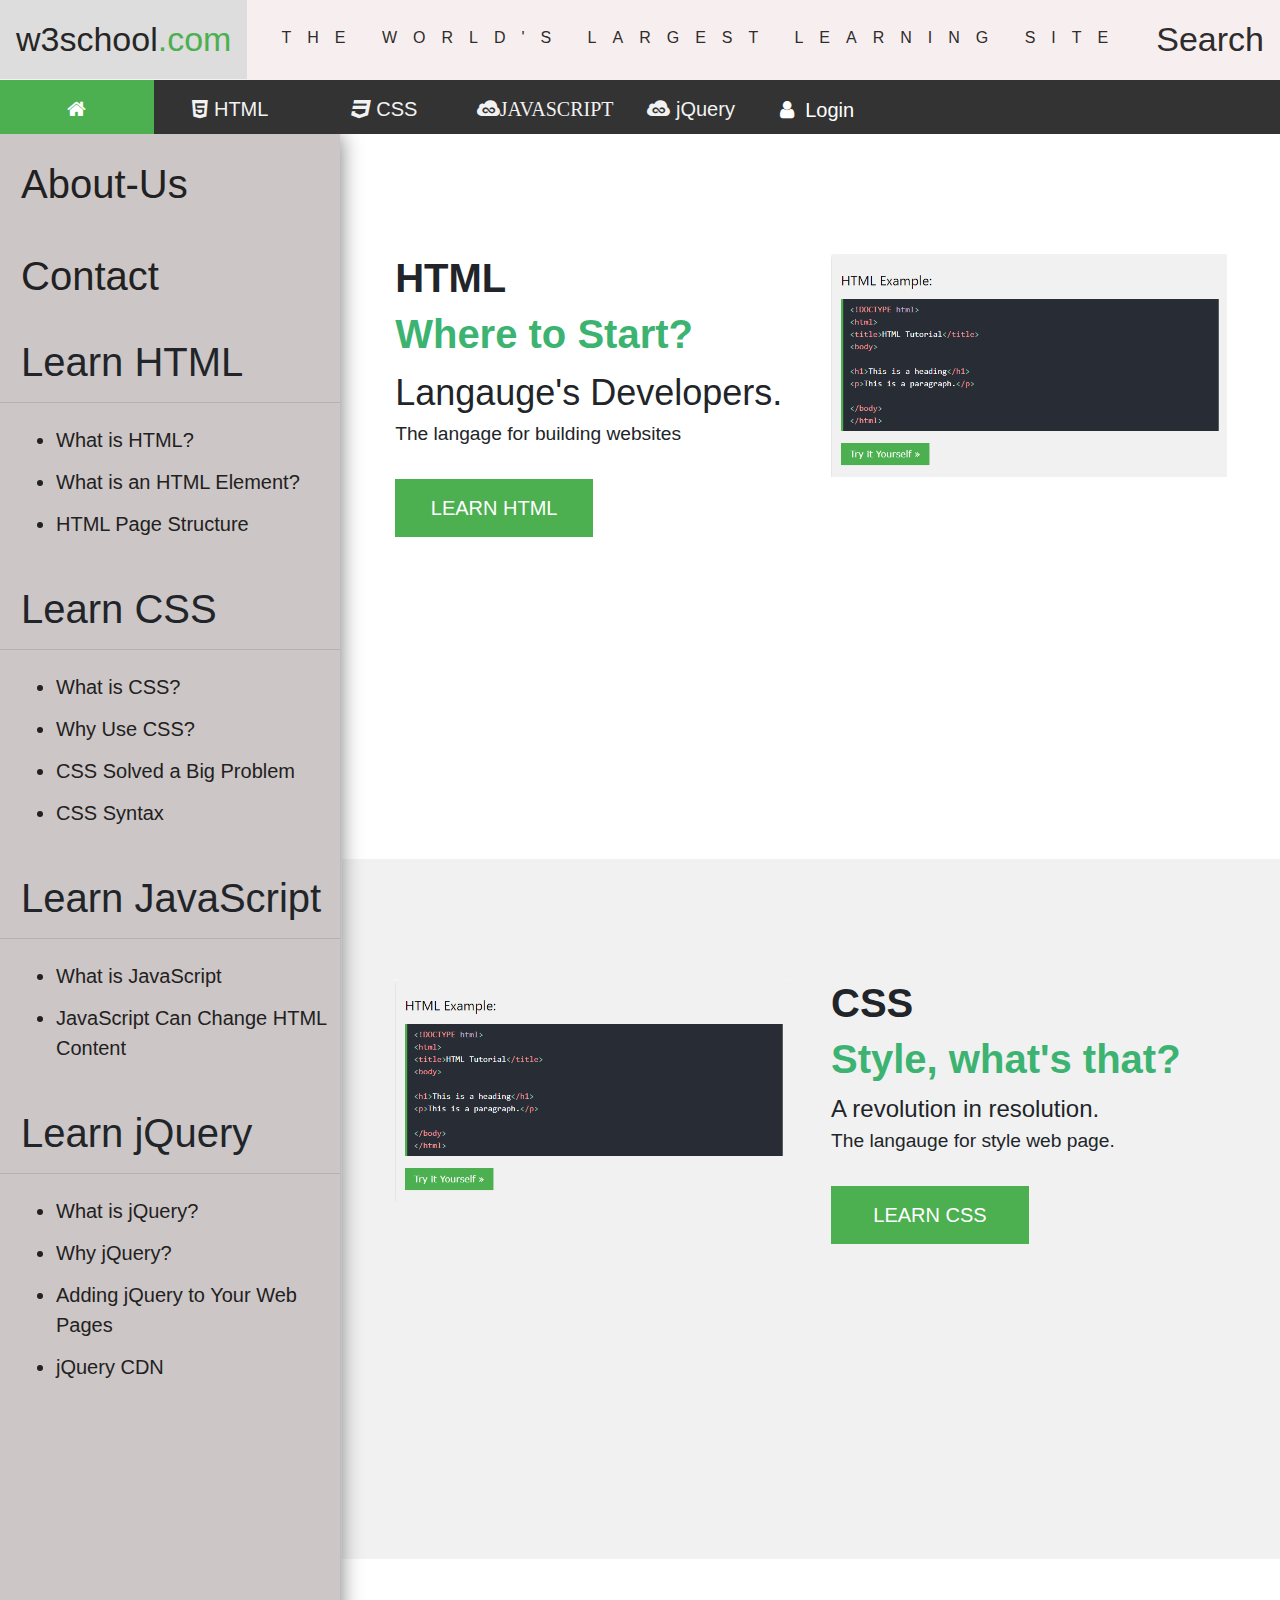
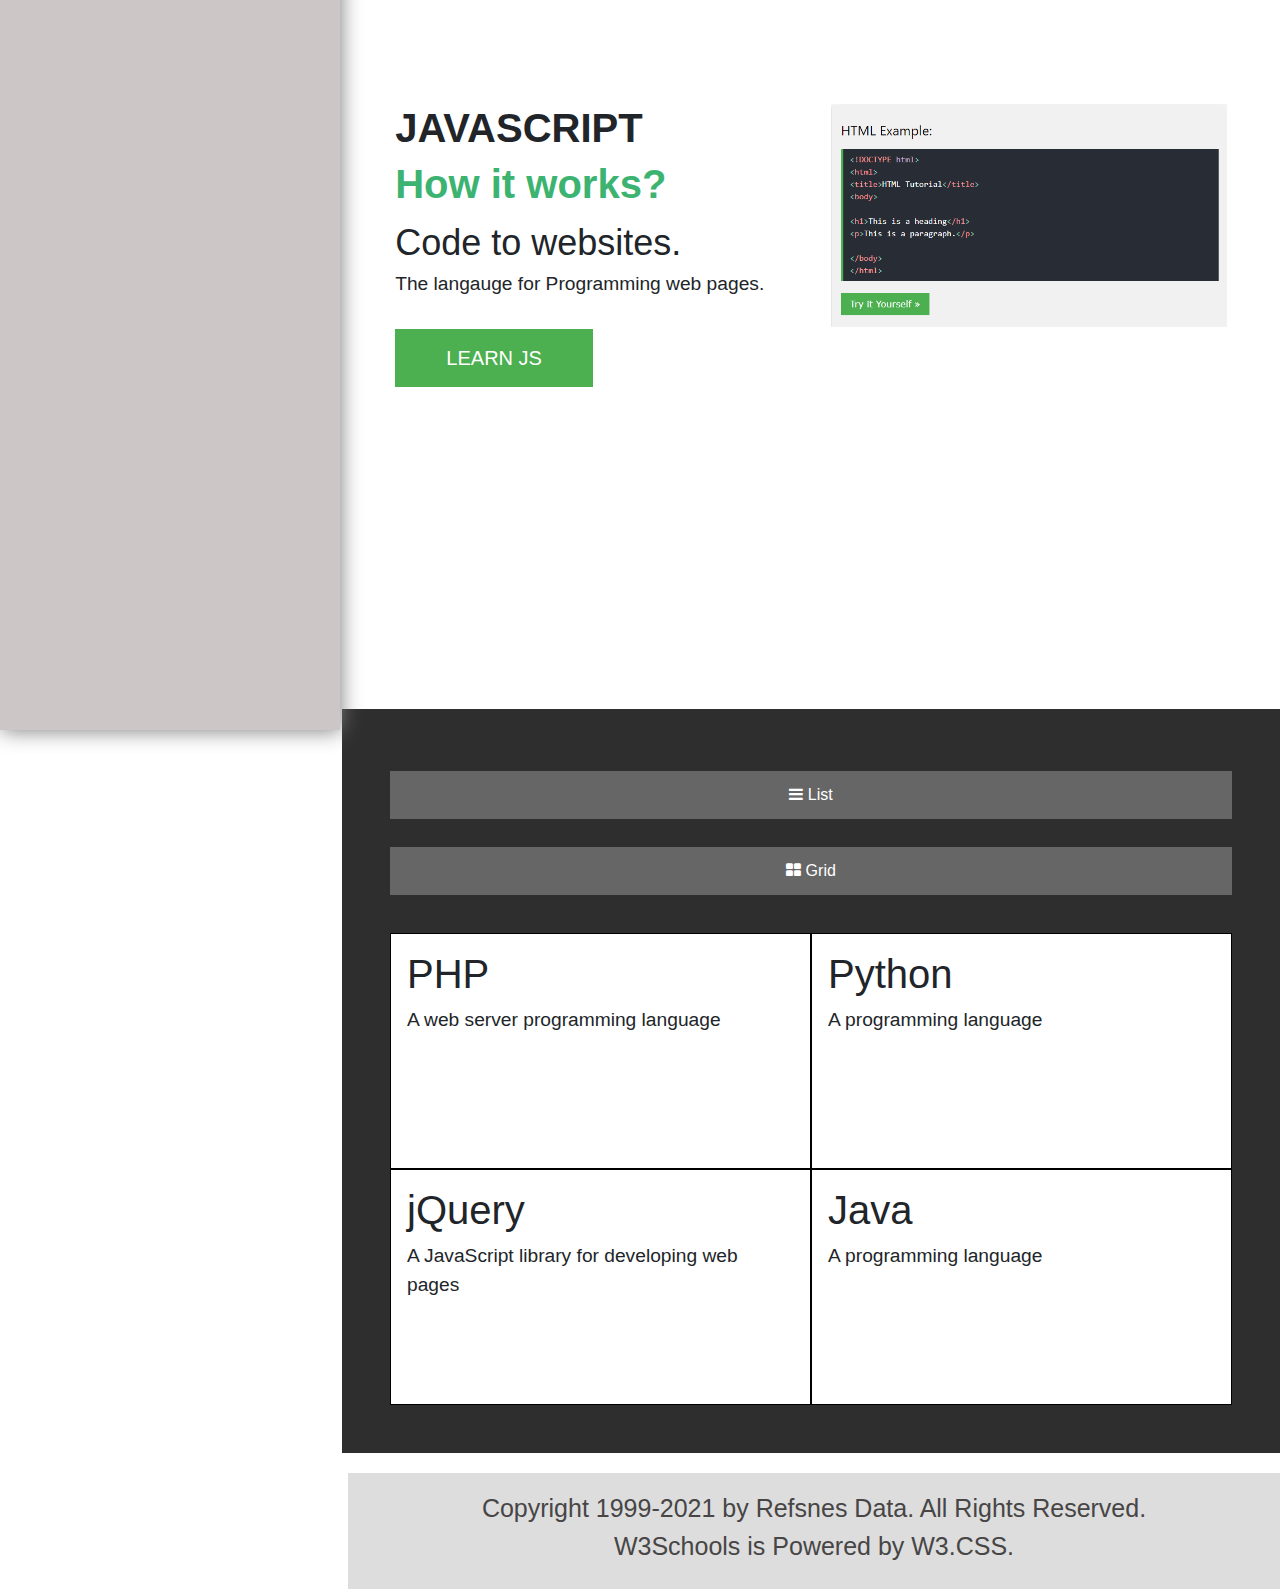
<file: index.html>
<!DOCTYPE html>
<html lang="en">

<head>
  <meta charset="UTF-8">
  <meta name="viewport" content="width=device-width, initial-scale=1.0">
  <link rel="stylesheet" href="https://maxcdn.bootstrapcdn.com/bootstrap/4.0.0/css/bootstrap.min.css"
    integrity="sha384-Gn5384xqQ1aoWXA+058RXPxPg6fy4IWvTNh0E263XmFcJlSAwiGgFAW/dAiS6JXm" crossorigin="anonymous">
  <title>W3school-Clone</title>

  <!-- Add icon library, linking file for hamburger style in responsive design -->

  <link rel="stylesheet" href="https://cdnjs.cloudflare.com/ajax/libs/font-awesome/4.7.0/css/font-awesome.min.css">
  <!-- end -->



  <!-- css linking files -->
  <link rel="stylesheet" href="css/body.css">
  <link rel="stylesheet" href="css/grid.css">
  <link rel="stylesheet" href="css/head.css">
  <link rel="stylesheet" href="css/icon.css">
  <link rel="stylesheet" href="css/index.css">
  <link rel="stylesheet" href="css/login.css">
  <link rel="stylesheet" href="css/nav.css">
   <!-- end -->


</head>

<body>
  <!-- head -->
 
  <div class="head" style="height: 80px;">
    <a  href="index.html">w3school<span class="">.com</span></a>
    <div class="head-right">
     
      <a href="#about" style="letter-spacing: 16px; font-size:medium; line-height: 3">THE WORLD'S LARGEST LEARNING SITE </a>
      <a href="#search">Search</a>
    </div>
  </div>
    
  <!-- head end here -->

  <!-- navbar -->

  <div class="topnav icon-bar" id="myTopnav">
    <a href="index.html" class="active "><i class="fa fa-home"></i></a>
    <a href="html.html"><i class="fa fa-html5"></i> HTML </a>
    <a href="css.html"><i class="fa fa-css3"></i> CSS</a>
    <a href="js.html"><i class="fa fa-jsfiddle">JAVASCRIPT</i></a>
    <a href="jQuery.html"> <i class="fa fa-jsfiddle"></i> jQuery</a>

    <button onclick="document.getElementById('id01').style.display='block'" style="width:auto; font-size: 20px;"><i
        class="fa fa-fw fa-user"></i> Login</button>


    <a href="javascript:void(0);" class="icon" onclick="myFunction()">
      <i class="fa fa-bars"></i>
    </a>
  </div>

  <!-- nav end -->

  <div class="section">

    <div class="sidenav">
      <a href="#about-us" style="margin-left: 5px;"> <h1>About-Us</h1></a>
      <br>
      <a href="contactUs.html" style="margin-left: 5px;"><h1>Contact</h1></a>
      <br>
        <h1 style="margin-left: 21px;">Learn HTML</h1>
        <hr>
       <ul> 
        <a href="html.html">  <li>What is HTML?</li></a>
        <a href="html.html">   <li>What is an HTML Element?</li> </a>
        <a href="html.html">  <li>HTML Page Structure</li> </a>
      </ul>
      <br>
      <h1 style="margin-left: 21px;">Learn CSS</h1>
      <hr>
     <ul> 
      <a href="css.html">  <li>What is CSS?</li></a>
      <a href="css.html">   <li>Why Use CSS?</li> </a>
      <a href="css.html">  <li>CSS Solved a Big Problem</li> </a>
      <a href="css.html">  <li>CSS Syntax</li> </a>
    </ul>
    <br>
    <h1 style="margin-left: 21px;">Learn JavaScript</h1>
    <hr>
   <ul> 
    <a href="js.html">  <li>What is JavaScript</li></a>
    <a href="jQuery.html">   <li>JavaScript Can Change HTML Content</li> </a>
  </ul>
  <br>
  <h1 style="margin-left: 21px;">Learn jQuery</h1>
  <hr>
 <ul> 
  <a href="jQuery.html">  <li>What is jQuery?</li></a>
  <a href="jQuery.html">   <li>Why jQuery?</li> </a>
  <a href="jQuery.html">   <li>Adding jQuery to Your Web Pages</li> </a>
  <a href="jQuery.html">   <li>jQuery CDN</li> </a>

</ul>

     
    </div>


    <!-- body section which will change in every page -->

    <!-- The HTML Section -->
    <div class="container1">
      <div class="row">
        <div class="column-66">
          <h1 class="xlarge-font"><b>HTML</b></h1>
          <h1 class="large-font" style="color:MediumSeaGreen;"><b>Where to Start?</b></h1>
          <p><span style="font-size:36px">Langauge's Developers.</span> <br>The langage for building websites</p>
          <button class="button"> <a href="html.html" style="text-decoration: none; color: white;"> LEARN HTML </a></button>
        </div>
        <div class="column-33">
          <img src="img/img.PNG">
        </div>
      </div>
    </div>

    <!-- CSS Section -->
    <div class="container1" style="background-color:#f1f1f1">
      <div class="row">
        <div class="column-33">
          <img src="img/img.PNG" alt="App">
        </div>
        <div class="column-66">
          <h1 class="xlarge-font"><b>CSS</b></h1>
          <h1 class="large-font" style="color:MediumSeaGreen;"><b>Style, what's that?</b></h1>
          <p><span style="font-size:24px">A revolution in resolution.</span> <br> The langauge for style web page.</p>
          <button class="button" > <a href="css.html" style="text-decoration: none; color: white;">LEARN CSS</a></button>
        </div>
      </div>
    </div>

    <!-- The JS Section -->
    <div class="container1">
      <div class="row">
        <div class="column-66">
          <h1 class="xlarge-font"><b>JAVASCRIPT</b></h1>
          <h1 class="large-font" style="color:MediumSeaGreen;"><b>How it works?</b></h1>
          <p><span style="font-size:36px">Code to websites.</span> <br> The langauge for Programming web pages.</p>
          <button class="button"> <a href="js.html" style="text-decoration: none; color: white;">LEARN JS</a></button>
        </div>
        <div class="column-33">
          <img src="img/img.PNG">
        </div>
      </div>
    </div>

    <!-- grid for sever side lagauage  -->
    <div class="grid">
<div id="btnContainer">
  <button class="btn0" onclick="listView()"><i class="fa fa-bars"></i> List</button> 
  <button class="btn0 active" onclick="gridView()"><i class="fa fa-th-large"></i> Grid</button>
</div>
<br>
<div class="row1">
  <div class="column" style="background-color:white;">
    <h1>PHP</h1>
    <p>A web server programming language</p>
  </div>
  <div class="column" style="background-color:white;">
    <h1>Python</h1>
    <p>A programming language</p>
  </div>
</div>

<div class="row1">
  <div class="column" style="background-color:white;">
    <h1>jQuery</h1>
    <p>A JavaScript library for developing web pages</p>
  </div>
  <div class="column" style="background-color:white;">
    <h1>Java</h1>
    <p>A programming language</p>
  </div>
</div>
</div>
 <!-- grid ends here  -->




    <!-- till this point -->


    <!-- login form -->

    <div id="id01" class="modal">

      <form class="modal-content animate" action="/action_page.php" method="post">
        <div class="imgcontainer">
          <span onclick="document.getElementById('id01').style.display='none'" class="close"
            title="Close Modal">&times;</span>
          <img src="img/avtar.jpg" alt="Avatar" class="avatar">
        </div>

        <div class="container">
          <label for="uname"><b>Username</b></label>
          <input type="text" placeholder="Enter Username" name="uname" required>

          <label for="psw"><b>Password</b></label>
          <input type="password" placeholder="Enter Password" name="psw" required>

          <button type="submit">Login</button>
          <label>
            <input type="checkbox" checked="checked" name="remember"> Remember me
          </label>
        </div>

        <div class="container" style="background-color:#f1f1f1">
          <a href="signin.html"><button type="button" class="cancelbtn">Sign Up</button></a>
          <button type="button" onclick="document.getElementById('id01').style.display='none'"
            class="cancelbtn">Cancel</button>
          <span class="psw">Forgot <a href="#">password?</a></span>
        </div>
      </form>
    </div>

 


    <div class="footer">
      <h2 style="font-size:25px; color:rgb(71, 69, 69);">Copyright 1999-2021 by Refsnes Data. All Rights Reserved.</h2>
      <h2 style="font-size:25px; color:rgb(71, 69, 69);">W3Schools is Powered by W3.CSS.</h2>
  </div>


    <!-- login end -->

</body>

<!-- js file  -->
<script>
  // Get the modal
  var modal = document.getElementById('id01');

  // When the user clicks anywhere outside of the modal, close it
  window.onclick = function (event) {
    if (event.target == modal) {
      modal.style.display = "none";
    }
  }
</script>
<script src="js/nav.js"></script>
<script src="js/grid.js"></script>
<!-- js file ends -->
</html>
</file>
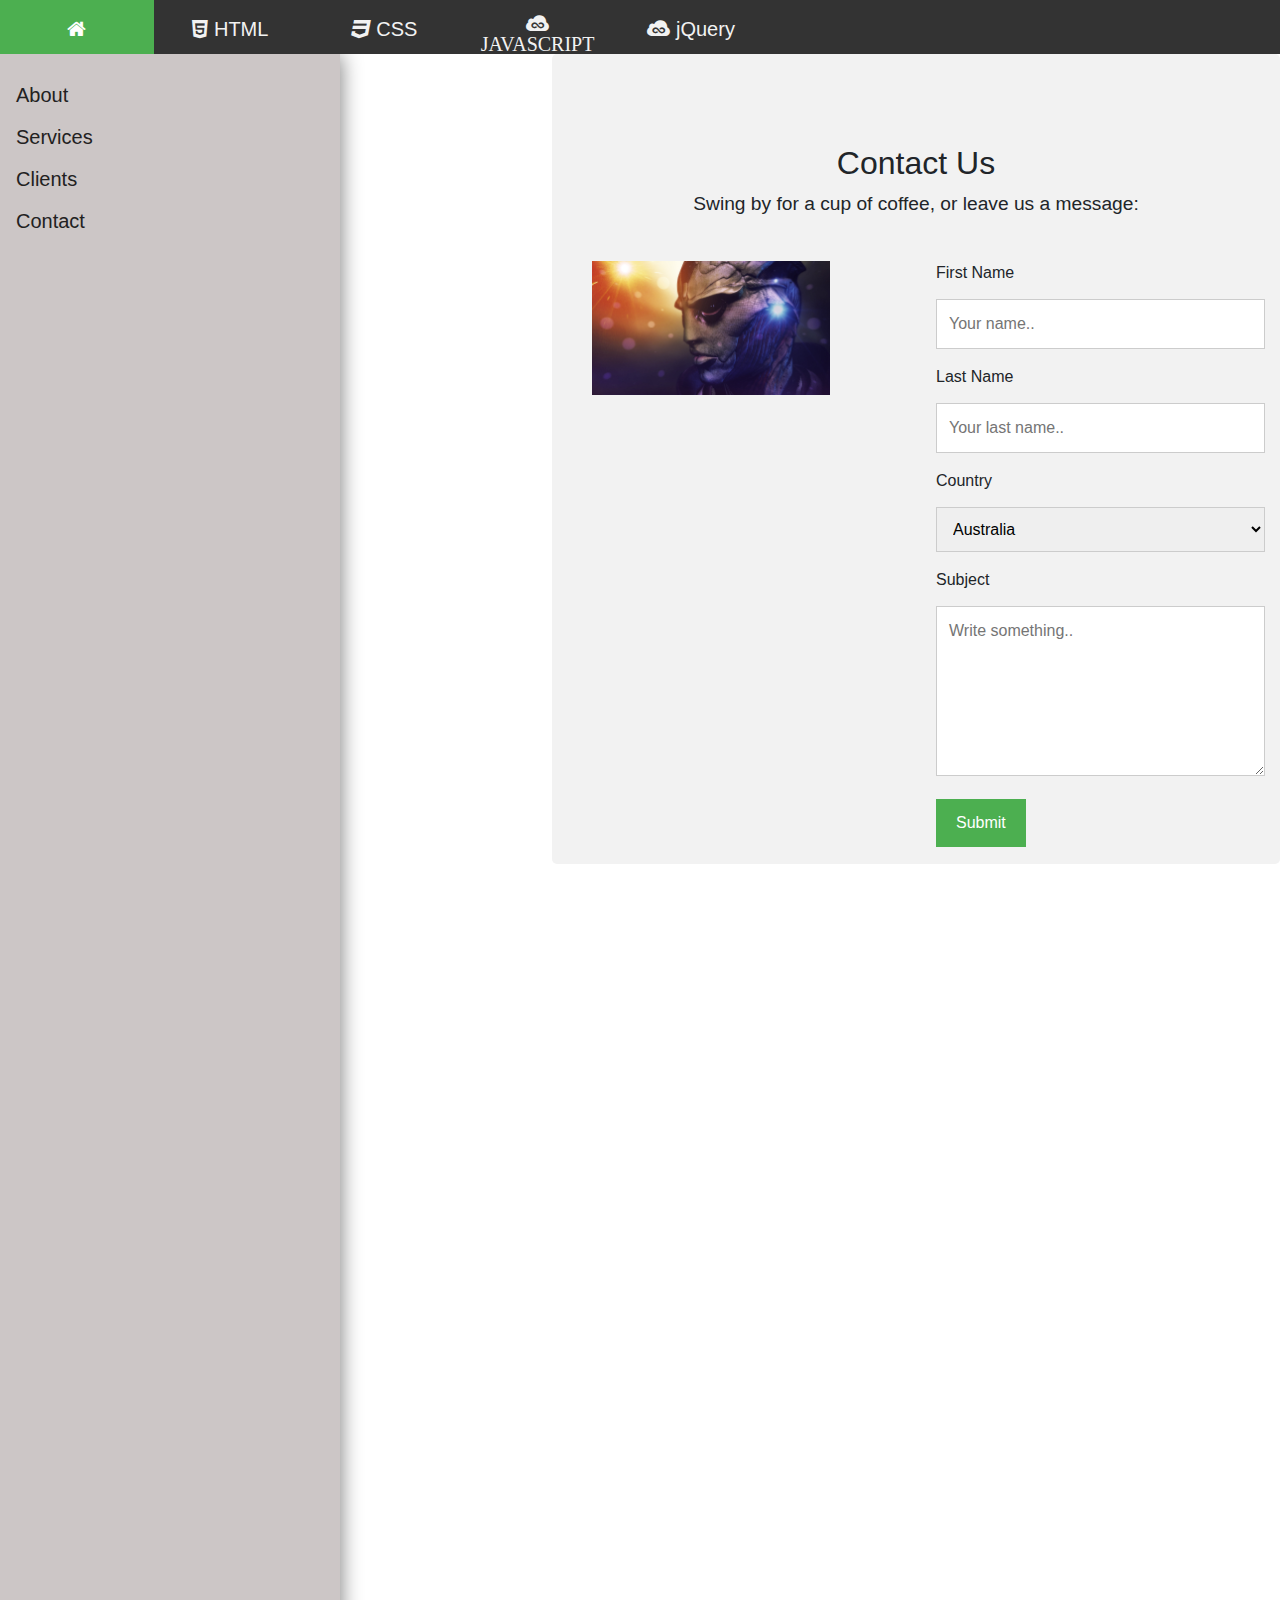
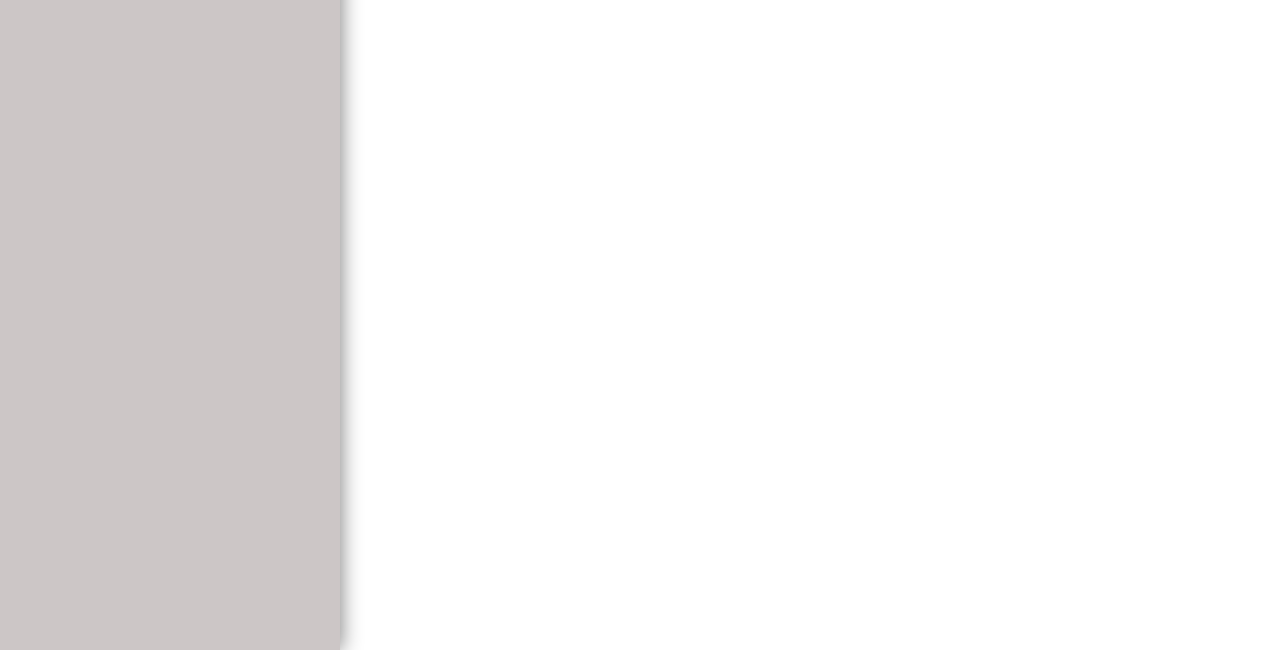
<file: contactUs.html>
<!DOCTYPE html>
<html lang="en">
<head>
    <meta charset="UTF-8">
    <meta name="viewport" content="width=device-width, initial-scale=1.0">
    <link rel="stylesheet" href="https://maxcdn.bootstrapcdn.com/bootstrap/4.0.0/css/bootstrap.min.css" integrity="sha384-Gn5384xqQ1aoWXA+058RXPxPg6fy4IWvTNh0E263XmFcJlSAwiGgFAW/dAiS6JXm" crossorigin="anonymous">
    <title>W3school-Clone</title>
    
    <!-- Add icon library, linking file for hamburger style in responsive design -->

    <link rel="stylesheet" href="https://cdnjs.cloudflare.com/ajax/libs/font-awesome/4.7.0/css/font-awesome.min.css">
   <!-- end -->

    
    
    <!-- css linking files -->
    <!-- <link rel="stylesheet" href="css/maga.css"> -->
    <link rel="stylesheet" href="css/icon.css">
    <link rel="stylesheet" href="css/nav.css">
    <link rel="stylesheet" href="css/index.css">
    <link rel="stylesheet" href="css/login.css">
    <link rel="stylesheet" href="css/contactUs.css">
    
    <!-- end -->
    
    

</head>
<body>
  <!-- head -->
  

    <!-- head end here -->

    <!-- navbar -->

    <div class="topnav icon-bar" id="myTopnav">
      <a href="index.html" class="active "><i class="fa fa-home"></i></a>
      <a href="html.html"><i class="fa fa-html5"></i> HTML </a>
      <a href="#css"><i class="fa fa-css3"></i> CSS</a>
      <a href="#js"><i class="fa fa-jsfiddle"> JAVASCRIPT</i></a>
      <a href="#jq"> <i class="fa fa-jsfiddle"></i> jQuery</a>


      
      <a href="javascript:void(0);" class="icon" onclick="myFunction()">
        <i class="fa fa-bars"></i>
      </a>
    </div>

    <!-- nav end -->
      
      <div class="section">

        <div class="sidenav">
          <a href="#about-us">About</a>
          <a href="#services">Services</a>
          <a href="#clients">Clients</a>
          <a href="contactUs.html">Contact</a>
        </div>
        
          
        <!-- body section which will change in every page -->


<div class="container_2">
  <div style="text-align:center">
    <h2>Contact Us</h2>
    <p>Swing by for a cup of coffee, or leave us a message:</p>
  </div>
  <div class="row">
    <div class="column_2">
      <img src="img/26.jpg" style="width:80%; padding-left: 25px;">
    </div>
    <div class="column_2">
      <form action="/action_page.php">
        <label for="fname">First Name</label>
        <input type="text" id="fname" name="firstname" placeholder="Your name..">
        <label for="lname">Last Name</label>
        <input type="text" id="lname" name="lastname" placeholder="Your last name..">
        <label for="country">Country</label>
        <select id="country" name="country">
          <option value="australia">Australia</option>
          <option value="canada">Canada</option>
          <option value="usa">USA</option>
        </select>
        <label for="subject">Subject</label>
        <textarea id="subject" name="subject" placeholder="Write something.." style="height:170px"></textarea>
        <input type="submit" value="Submit">
      </form>
    </div>
  </div>
</div>

    <!-- login end -->
    
</body>

<!-- js file  -->
<script>
  // Get the modal
  var modal = document.getElementById('id01');
  
  // When the user clicks anywhere outside of the modal, close it
  window.onclick = function(event) {
      if (event.target == modal) {
          modal.style.display = "none";
      }
  }
</script>

<script src="js/nav.js"></script>
<!-- js file ends -->
</html>
</file>
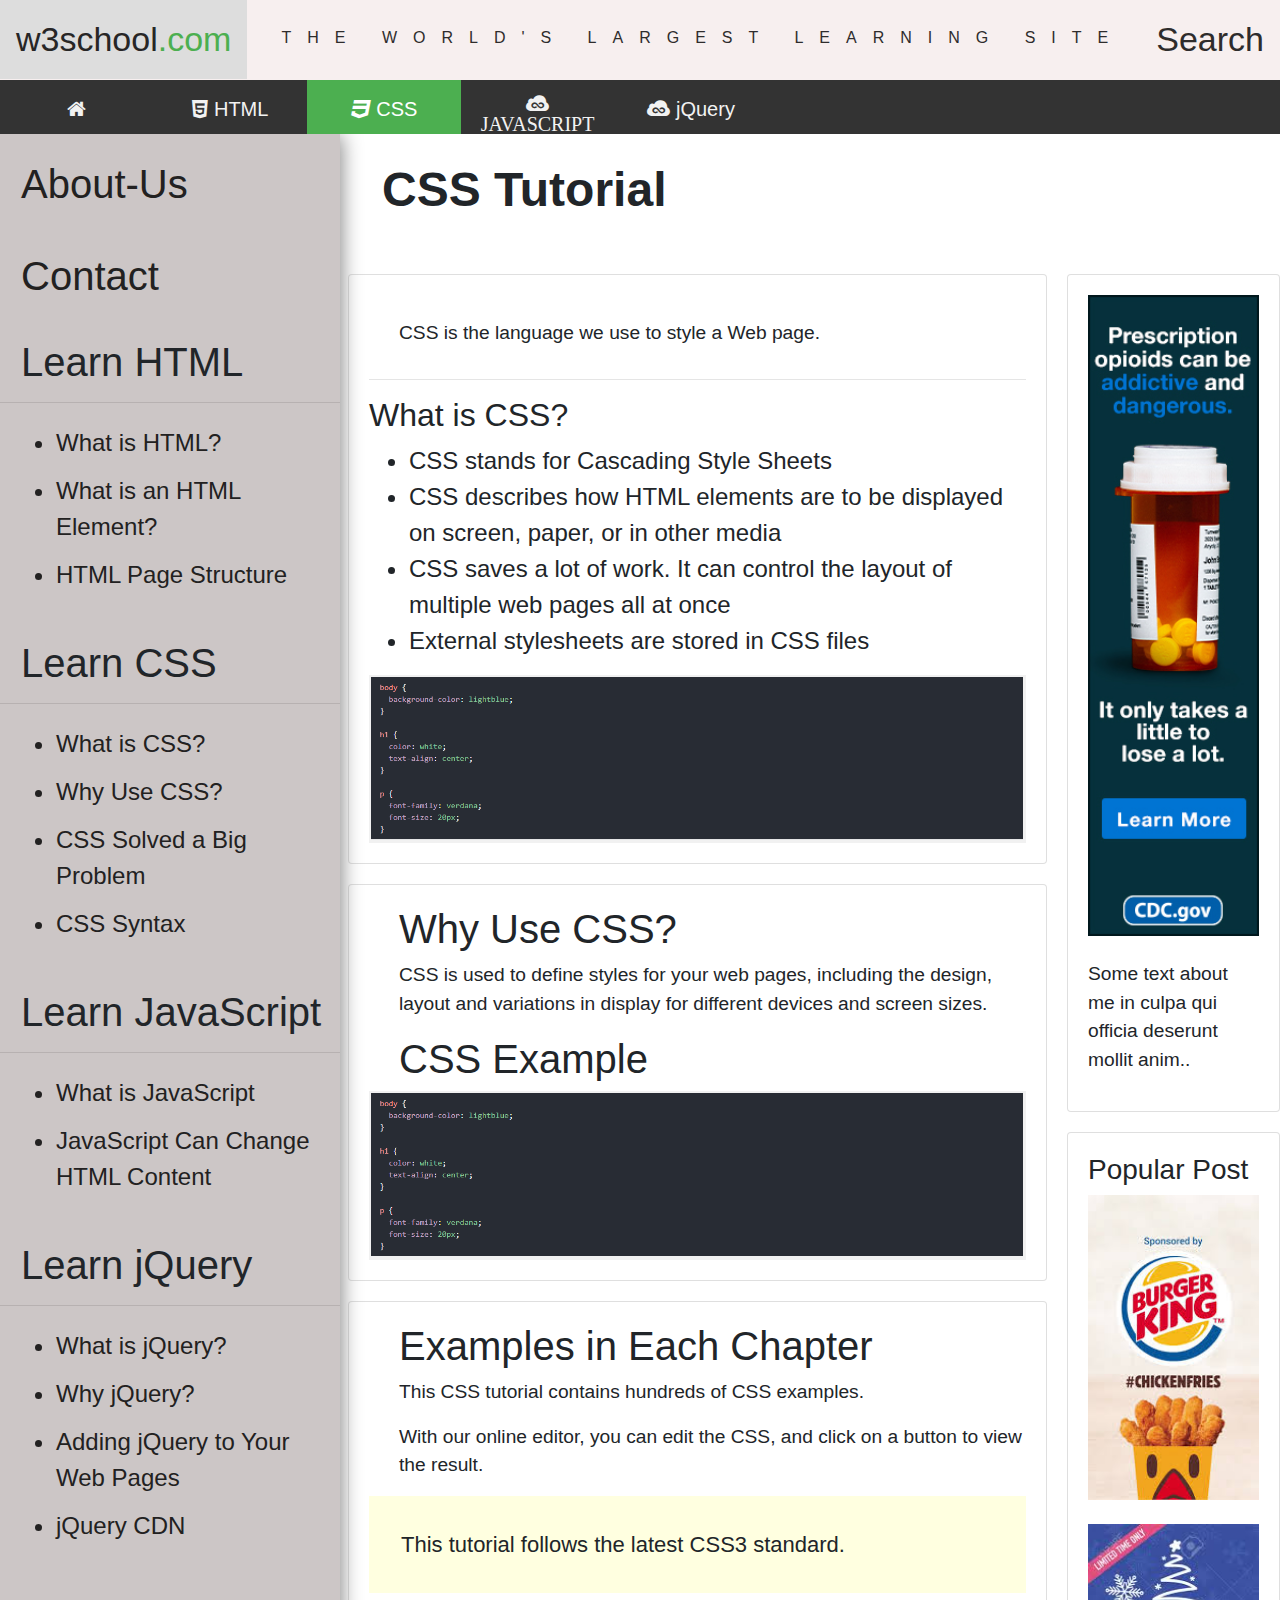
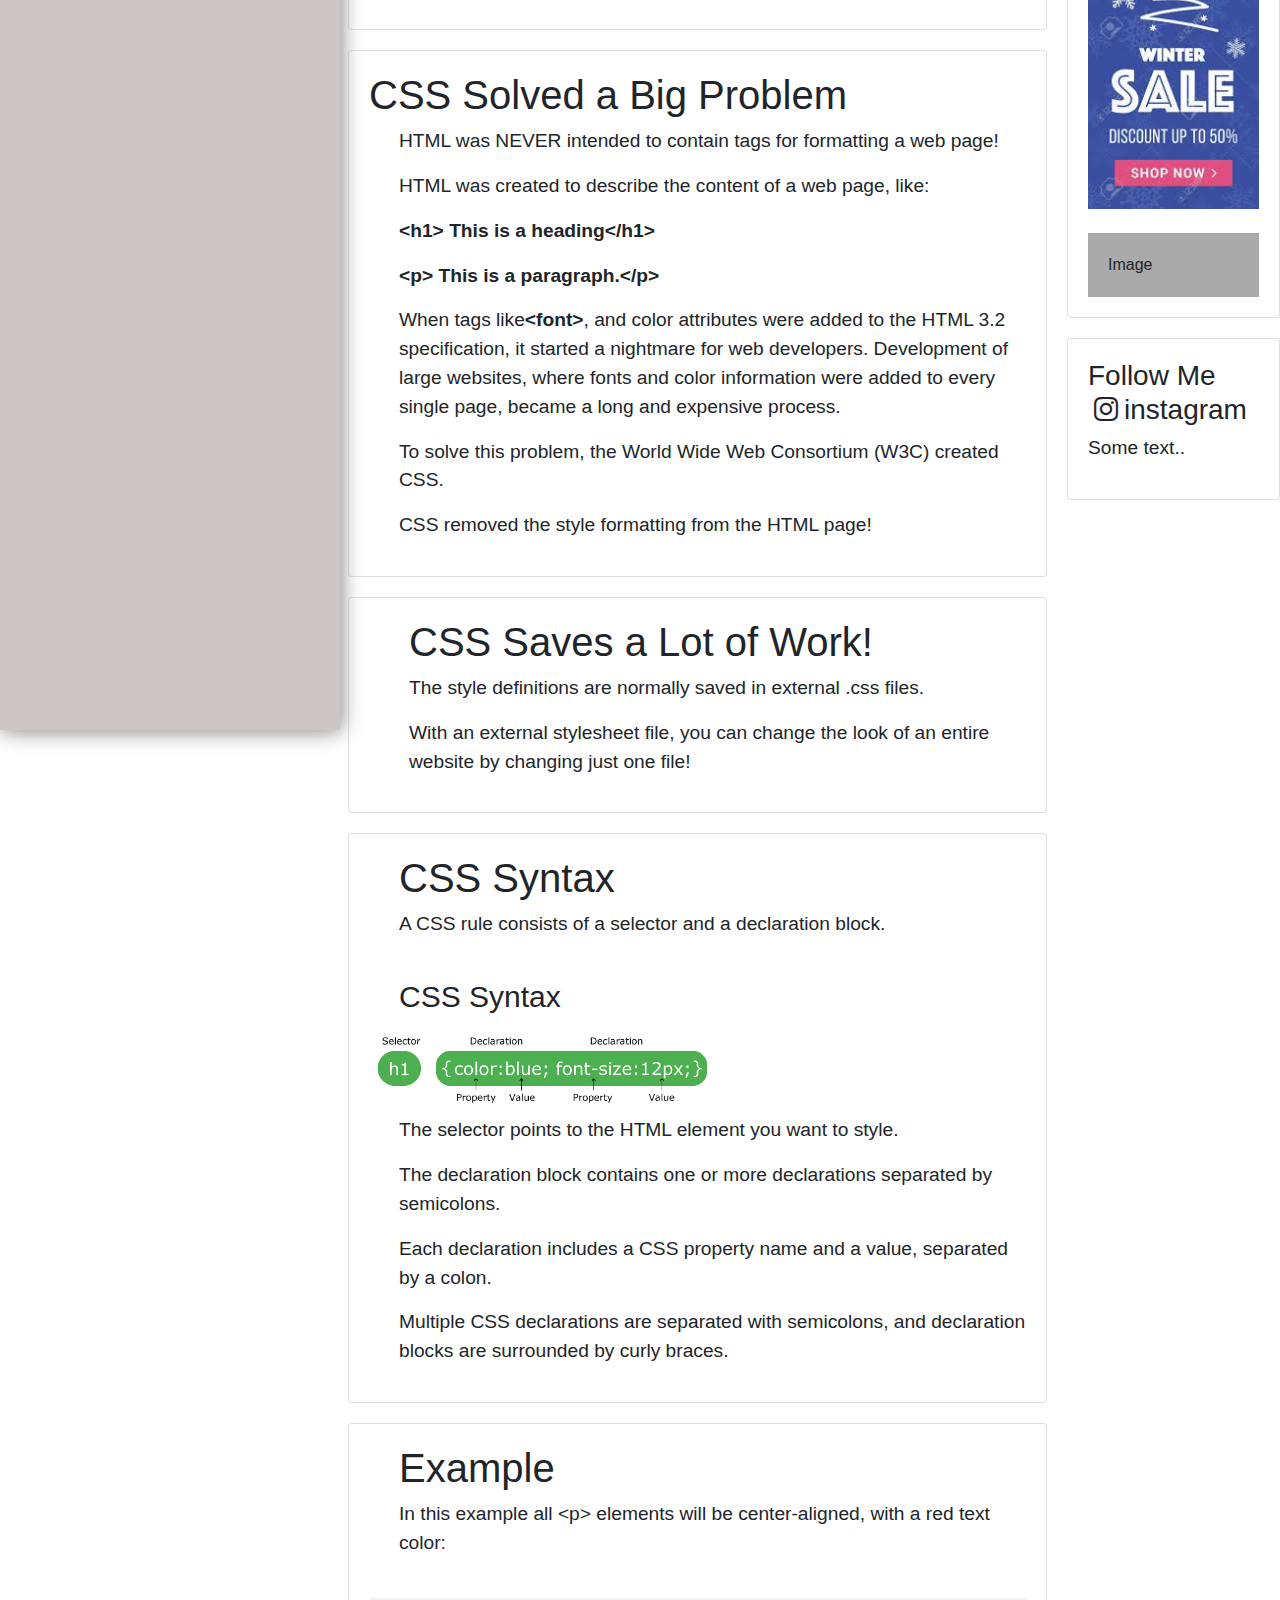
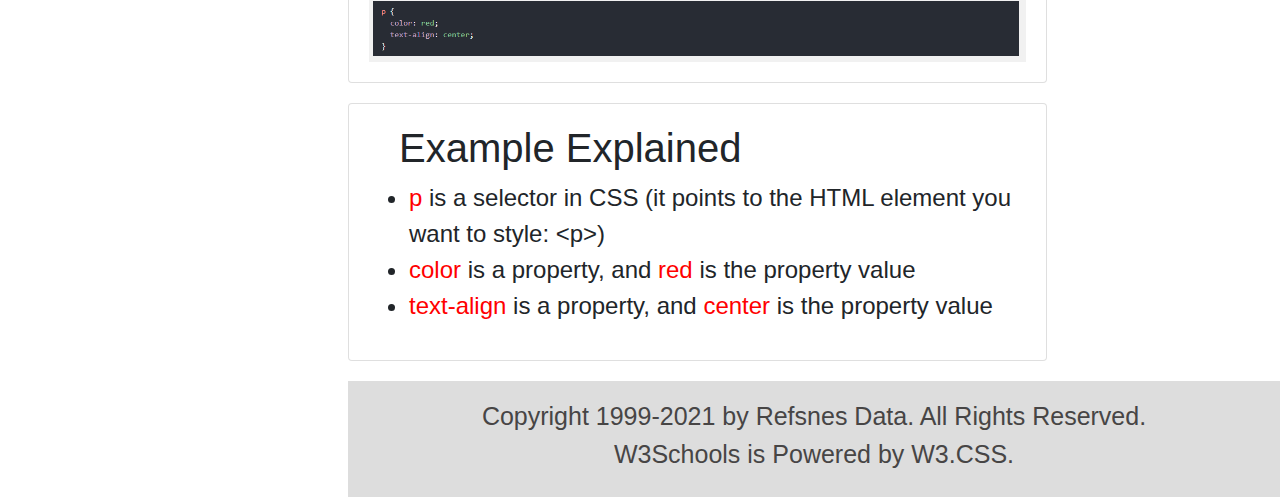
<file: css.html>
<!DOCTYPE html>
<html lang="en">

<head>
    <meta charset="UTF-8">
    <meta name="viewport" content="width=device-width, initial-scale=1.0">
    <link rel="stylesheet" href="https://maxcdn.bootstrapcdn.com/bootstrap/4.0.0/css/bootstrap.min.css"
        integrity="sha384-Gn5384xqQ1aoWXA+058RXPxPg6fy4IWvTNh0E263XmFcJlSAwiGgFAW/dAiS6JXm" crossorigin="anonymous">
    <title>CSS Tutorial</title>

    <!-- Add icon library, linking file for hamburger style in responsive design -->

    <link rel="stylesheet" href="https://cdnjs.cloudflare.com/ajax/libs/font-awesome/4.7.0/css/font-awesome.min.css">
    <!-- end -->



    <!-- css linking files -->
    <link rel="stylesheet" href="css/head.css">
    <link rel="stylesheet" href="css/icon.css">
    <link rel="stylesheet" href="css/index.css">
    <link rel="stylesheet" href="css/login.css">
    <link rel="stylesheet" href="css/nav.css">
    <link rel="stylesheet" href="css/html.css">

    <!-- end -->


</head>

<body>
    <!-- head -->

    <div class="head" style="height: 80px;">
        <a href="index.html">w3school<span class="">.com</span></a>
        <div class="head-right">

            <a href="#about" style="letter-spacing: 16px; font-size:medium; line-height: 3">THE WORLD'S LARGEST LEARNING
                SITE </a>
            <a href="#search">Search</a>
        </div>
    </div>

    <!-- head end here -->

    <!-- navbar -->

    <div class="topnav icon-bar" id="myTopnav">
        <a href="index.html"><i class="fa fa-home"></i></a>
        <a href="html.html"><i class="fa fa-html5"></i> HTML </a>
        <a href="css.html" class="active "><i class="fa fa-css3"></i> CSS</a>
        <a href="js.html"><i class="fa fa-jsfiddle"> JAVASCRIPT</i></a>
        <a href="jQuery.html"> <i class="fa fa-jsfiddle"></i> jQuery</a>



        <a href="javascript:void(0);" class="icon" onclick="myFunction()">
            <i class="fa fa-bars"></i>
        </a>
    </div>

    <!-- nav end -->


    <div class="section">

        <div class="sidenav">
          <a href="#about-us" style="margin-left: 5px;"> <h1>About-Us</h1></a>
          <br>
          <a href="contactUs.html" style="margin-left: 5px;"><h1>Contact</h1></a>
          <br>
            <h1 style="margin-left: 21px;">Learn HTML</h1>
            <hr>
           <ul> 
            <a href="html.html">  <li>What is HTML?</li></a>
            <a href="html.html">   <li>What is an HTML Element?</li> </a>
            <a href="html.html">  <li>HTML Page Structure</li> </a>
          </ul>
          <br>
          <h1 style="margin-left: 21px;">Learn CSS</h1>
          <hr>
         <ul> 
          <a href="#wic">  <li>What is CSS?</li></a>
          <a href="#wuc">   <li>Why Use CSS?</li> </a>
          <a href="#csabp">  <li>CSS Solved a Big Problem</li> </a>
          <a href="#cs">  <li>CSS Syntax</li> </a>
        </ul>
        <br>
        <h1 style="margin-left: 21px;">Learn JavaScript</h1>
        <hr>
       <ul> 
        <a href="js.html">  <li>What is JavaScript</li></a>
        <a href="js.html">   <li>JavaScript Can Change HTML Content</li> </a>
      </ul>
      <br>
      <h1 style="margin-left: 21px;">Learn jQuery</h1>
      <hr>
     <ul> 
      <a href="jQuery.html">  <li>What is jQuery?</li></a>
      <a href="jQuery.html">   <li>Why jQuery?</li> </a>
      <a href="jQuery.html">   <li>Adding jQuery to Your Web Pages</li> </a>
      <a href="jQuery.html">   <li>jQuery CDN</li> </a>
    
    </ul>
    
         
        </div>
    


    <!-- body section which will change in every page -->







    <div class="header">
        <h2>CSS Tutorial</h2>
    </div>

    <div class="row1">
        <div class="leftcolumn">
            <div id="wic" class="card">
                <br>
                <p style="padding-left: 30px;">CSS is the language we use to style a Web page.</p>
                <hr>
                <h2>What is CSS?</h2>

                <ul>
                    <li>CSS stands for Cascading Style Sheets</li>
                    <li>CSS describes how HTML elements are to be displayed on screen, paper, or in other media</li>
                    <li>CSS saves a lot of work. It can control the layout of multiple web pages all at once</li>
                    <li>External stylesheets are stored in CSS files</li>

                </ul>
                <img src="img/css/1.PNG" style="width:100%;" alt="" srcset="">
            </div>


            <div id="wus" class="card">
                <h1 style="padding-left: 30px;">Why Use CSS?</h1>
                <p style="padding-left: 30px;">CSS is used to define styles for your web pages, including the design,
                    layout and variations in display for different devices and screen sizes.</p>
                <h1 style="padding-left: 30px;">CSS Example</h1>
                <img src="img/css/1.PNG" style="width:100%;" alt="" srcset="">
            </div>

            <div class="card">

                <h1 style="padding-left: 30px;">Examples in Each Chapter</h1>
                <p style="padding-left: 30px;">This CSS tutorial contains hundreds of CSS examples.</p>
                <p style="padding-left: 30px;">With our online editor, you can edit the CSS, and click on a button to
                    view the result.</p>

                <p style="background-color: lightyellow; padding: 2rem; font-size: 22px;">This tutorial follows the
                    latest CSS3 standard.</p>

            </div>

            <div id="csabp" class="card">
                <h1>CSS Solved a Big Problem</h1>

                <p style="padding-left: 30px;">HTML was NEVER intended to contain tags for formatting a web page!
                </p>
                <p style="padding-left: 30px;">HTML was created to describe the content of a web page, like:
                </p>

                <p style="padding-left: 30px;"><span><b>&lt;h1&#62; This is a heading&lt;/h1&#62;</b></span></p>
                <p style="padding-left: 30px;"><span><b>&lt;p&#62; This is a paragraph.&lt;/p&#62;</b></span></p>

                <p style="padding-left: 30px;">When tags like<span><b>&lt;font&#62;</b></span>, and color attributes
                    were added to the HTML 3.2 specification, it started a nightmare for web developers. Development of
                    large websites, where fonts and color information were added to every single page, became a long and
                    expensive process.</p>
                <p style="padding-left: 30px;">To solve this problem, the World Wide Web Consortium (W3C) created CSS.
                </p>
                <p style="padding-left: 30px;">CSS removed the style formatting from the HTML page!</p>
            </div>


            <div style="padding-left: 30px;" style="width:100%;" class="card">
                <h1 style="padding-left: 30px;">CSS Saves a Lot of Work!</h1>
                <p style="padding-left: 30px;">The style definitions are normally saved in external .css files.</p>
                <p style="padding-left: 30px;">With an external stylesheet file, you can change the look of an entire
                    website by changing just one file!</p>

            </div>

            <div id="cs" class="card">
                <h1 style="padding-left: 30px;">CSS Syntax</h1>
                <p style="padding-left: 30px;">A CSS rule consists of a selector and a declaration block.</p> <br>
                <h1 style="padding-left: 30px; font-size: 30px;">CSS Syntax</h1>
                <img src="img/css/2.PNG" style="width:100%;" alt="" srcset="">
                <p style="padding-left: 30px;">The selector points to the HTML element you want to style.</p>
                <p style="padding-left: 30px;">The declaration block contains one or more declarations separated by
                    semicolons.</p>
                <p style="padding-left: 30px;">Each declaration includes a CSS property name and a value, separated by a
                    colon.</p>
                <p style="padding-left: 30px;">Multiple CSS declarations are separated with semicolons, and declaration
                    blocks are surrounded by curly braces.</p>

            </div>
            <div class="card">
                <h1 style="padding-left: 30px;">Example</h1>
                <p style="padding-left: 30px;">In this example all &lt;p&#62; elements will be center-aligned, with a
                    red text color:</p> <br>
                <img src="img/css/3.PNG" style="width:100%;" alt="" srcset="">

            </div>
            <div class="card">
                <h1 style="padding-left: 30px;">Example Explained</h1>
                <ul>
                    <li> <span style="color: red;"> p </span>is a selector in CSS (it points to the HTML element you
                        want to style: &lt;p&#62;)</li>
                    <li><span style="color: red;"> color </span>is a property, and <span style="color: red;"> red
                        </span> is the property value</li>
                    <li><span style="color: red;"> text-align </span>is a property, and <span style="color: red;">
                            center </span> is the property value</li>
                </ul>

            </div>

        </div>

        <div class="rightcolumn">
            <div class="card">

                <img src="img/html/StaticAd.jpg" alt="" srcset=""> <br>
                <p>Some text about me in culpa qui officia deserunt mollit anim..</p>
            </div>
            <div class="card">
                <h3>Popular Post</h3>
                <img src="img/html/download.jpg" alt="" srcset=""> <br>
                <img src="img/html/ad.jpg" alt="" srcset=""> <br>
                <div class="fakeimg">Image</div>
            </div>
            <div class="card">
                <h3>Follow Me <i class="fa fa-fw fa-instagram"></i>instagram</h3>
                <p>Some text..</p>
            </div>
        </div>
    </div>

    <div class="footer">
        <h2 style="font-size:25px; color:rgb(71, 69, 69);">Copyright 1999-2021 by Refsnes Data. All Rights Reserved.
        </h2>
        <h2 style="font-size:25px; color:rgb(71, 69, 69);">W3Schools is Powered by W3.CSS.</h2>
    </div>




    <!-- body till this point -->


    <!-- login form -->

    <div id="id01" class="modal">

        <form class="modal-content animate" action="/action_page.php" method="post">
            <div class="imgcontainer">
                <span onclick="document.getElementById('id01').style.display='none'" class="close"
                    title="Close Modal">&times;</span>
                <img src="img/avtar.jpg" alt="Avatar" class="avatar">
            </div>

            <div class="container">
                <label for="uname"><b>Username</b></label>
                <input type="text" placeholder="Enter Username" name="uname" required>

                <label for="psw"><b>Password</b></label>
                <input type="password" placeholder="Enter Password" name="psw" required>

                <button type="submit">Login</button>
                <label>
                    <input type="checkbox" checked="checked" name="remember"> Remember me
                </label>
            </div>

            <div class="container" style="background-color:#f1f1f1">
                <a href="signin.html"><button type="button" class="cancelbtn">Sign Up</button></a>
                <button type="button" onclick="document.getElementById('id01').style.display='none'"
                    class="cancelbtn">Cancel</button>
                <span class="psw">Forgot <a href="#">password?</a></span>
            </div>
        </form>
    </div>



    <!-- end  -->

    <!-- login end -->

</body>

<!-- js file  -->
<script>
    // Get the modal
    var modal = document.getElementById('id01');

    // When the user clicks anywhere outside of the modal, close it
    window.onclick = function (event) {
        if (event.target == modal) {
            modal.style.display = "none";
        }
    }
</script>
<script src="js/nav.js"></script>
<script src="js/grid.js"></script>
<!-- js file ends -->

</html>
</file>
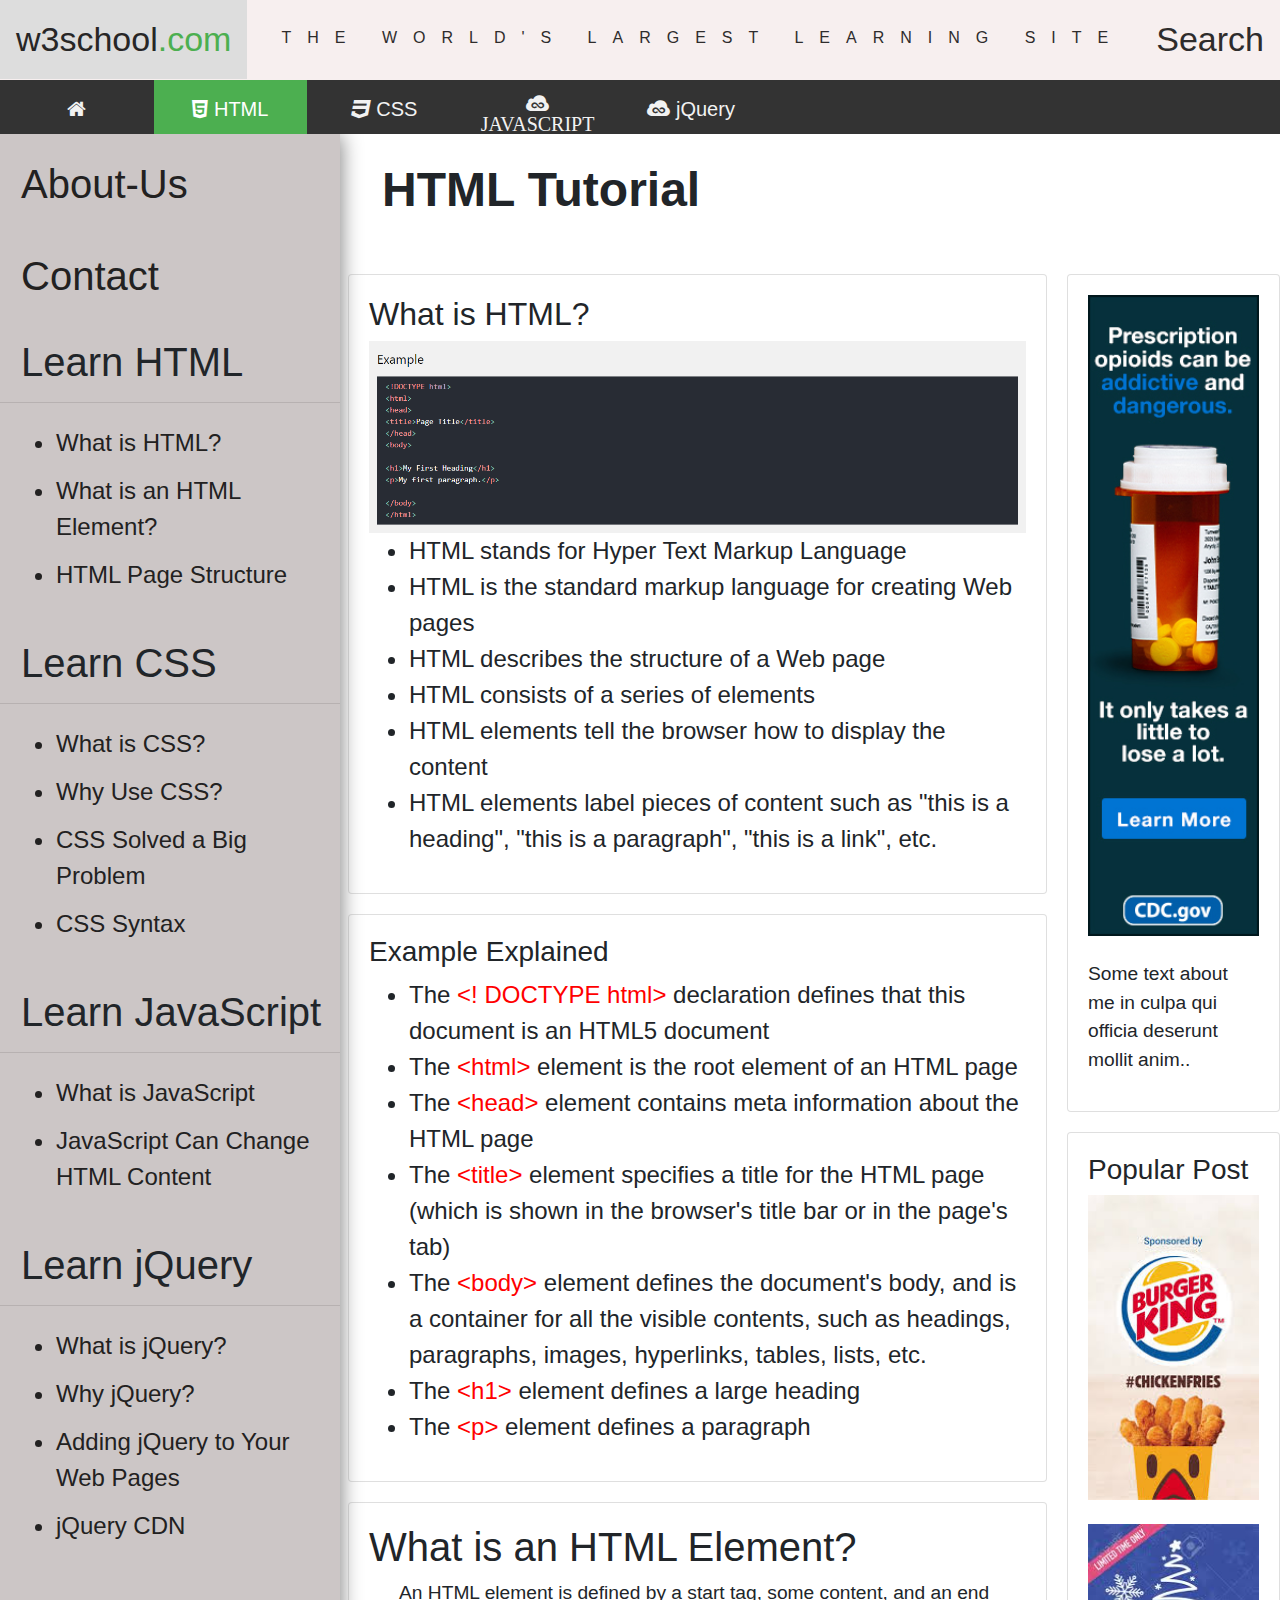
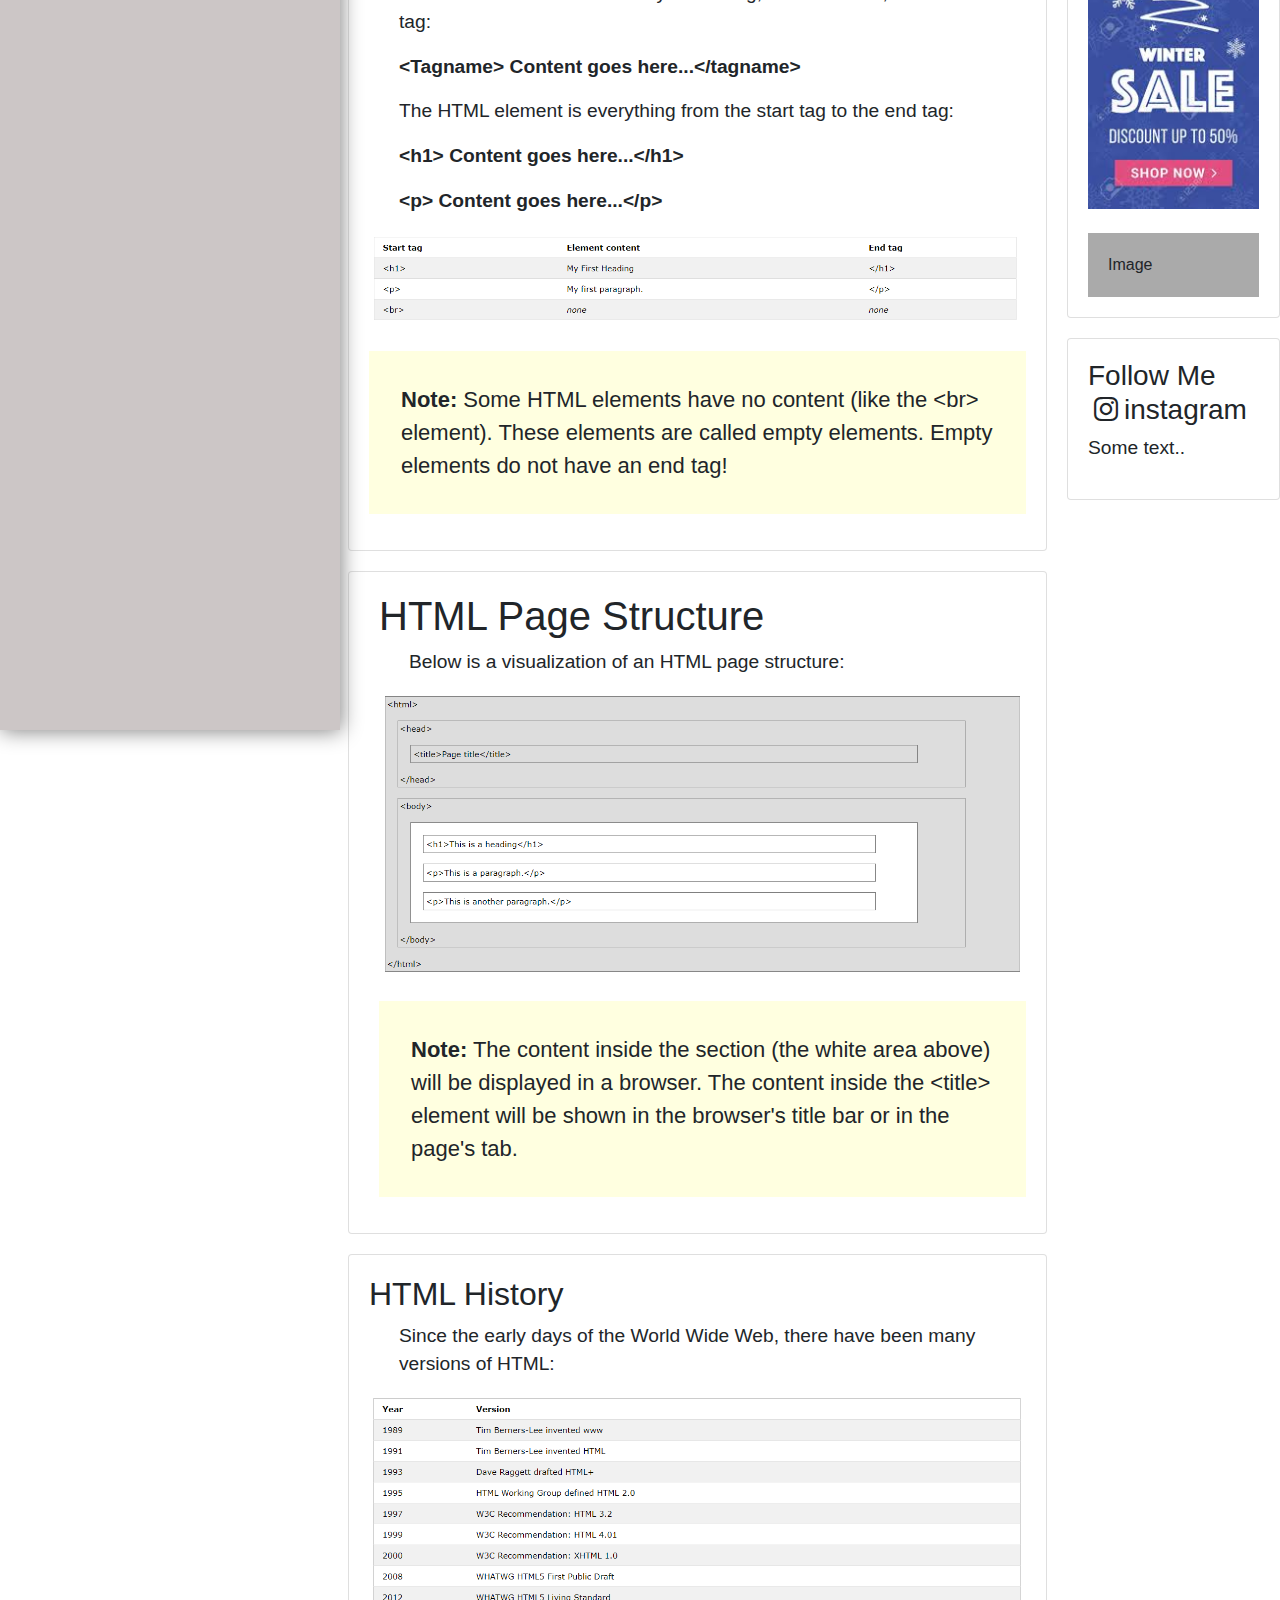
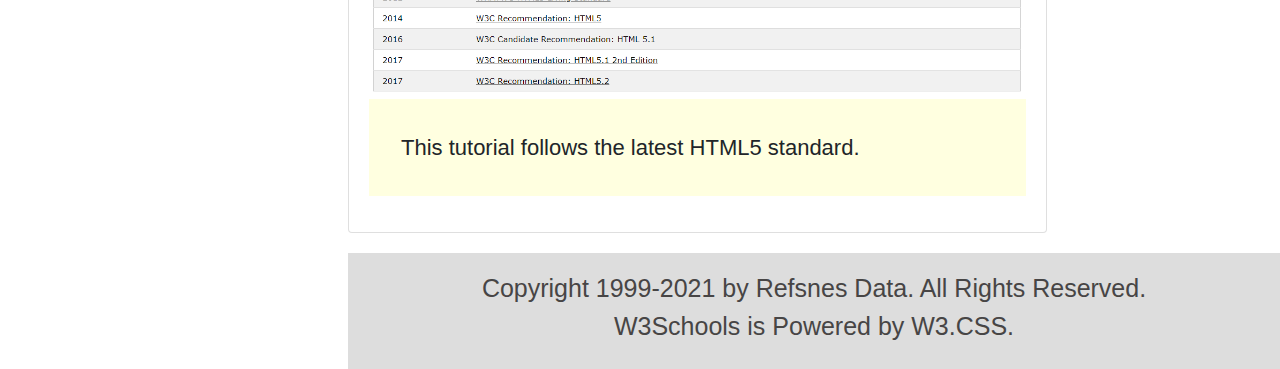
<file: html.html>
<!DOCTYPE html>
<html lang="en">

<head>
    <meta charset="UTF-8">
    <meta name="viewport" content="width=device-width, initial-scale=1.0">
    <link rel="stylesheet" href="https://maxcdn.bootstrapcdn.com/bootstrap/4.0.0/css/bootstrap.min.css"
        integrity="sha384-Gn5384xqQ1aoWXA+058RXPxPg6fy4IWvTNh0E263XmFcJlSAwiGgFAW/dAiS6JXm" crossorigin="anonymous">
    <title>HTML Tutorial</title>

    <!-- Add icon library, linking file for hamburger style in responsive design -->

    <link rel="stylesheet" href="https://cdnjs.cloudflare.com/ajax/libs/font-awesome/4.7.0/css/font-awesome.min.css">
    <!-- end -->



    <!-- css linking files -->
    <link rel="stylesheet" href="css/head.css">
    <link rel="stylesheet" href="css/icon.css">
    <link rel="stylesheet" href="css/index.css">
    <link rel="stylesheet" href="css/login.css">
    <link rel="stylesheet" href="css/nav.css">
    <link rel="stylesheet" href="css/html.css">

    <!-- end -->


</head>

<body>
    <!-- head -->

    <div class="head" style="height: 80px;">
        <a href="index.html">w3school<span class="">.com</span></a>
        <div class="head-right">

            <a href="#about" style="letter-spacing: 16px; font-size:medium; line-height: 3">THE WORLD'S LARGEST LEARNING
                SITE </a>
            <a href="#search">Search</a>
        </div>
    </div>

    <!-- head end here -->

    <!-- navbar -->

    <div class="topnav icon-bar" id="myTopnav">
        <a href="index.html"><i class="fa fa-home"></i></a>
        <a href="html.html" class="active "><i class="fa fa-html5"></i> HTML </a>
        <a href="css.html"><i class="fa fa-css3"></i> CSS</a>
        <a href="js.html"><i class="fa fa-jsfiddle"> JAVASCRIPT</i></a>
        <a href="#jq"> <i class="fa fa-jsfiddle"></i> jQuery</a>

        </a>
    </div>

    <!-- nav end -->


    <div class="section">

        <div class="sidenav">
          <a href="#about-us" style="margin-left: 5px;"> <h1>About-Us</h1></a>
          <br>
          <a href="contactUs.html" style="margin-left: 5px;"><h1>Contact</h1></a>
          <br>
            <h1 style="margin-left: 21px;">Learn HTML</h1>
            <hr>
           <ul> 
            <a href="#wih">  <li>What is HTML?</li></a>
            <a href="#wihe">   <li>What is an HTML Element?</li> </a>
            <a href="#hps">  <li>HTML Page Structure</li> </a>
          </ul>
          <br>
          <h1 style="margin-left: 21px;">Learn CSS</h1>
          <hr>
         <ul> 
          <a href="css.html">  <li>What is CSS?</li></a>
          <a href="css.html">   <li>Why Use CSS?</li> </a>
          <a href="css.html">  <li>CSS Solved a Big Problem</li> </a>
          <a href="css.html">  <li>CSS Syntax</li> </a>
        </ul>
        <br>
        <h1 style="margin-left: 21px;">Learn JavaScript</h1>
        <hr>
       <ul> 
        <a href="js.html">  <li>What is JavaScript</li></a>
        <a href="js.html">   <li>JavaScript Can Change HTML Content</li> </a>
      </ul>
      <br>
      <h1 style="margin-left: 21px;">Learn jQuery</h1>
      <hr>
     <ul> 
      <a href="jQuery.html">  <li>What is jQuery?</li></a>
      <a href="jQuery.html">   <li>Why jQuery?</li> </a>
      <a href="jQuery.html">   <li>Adding jQuery to Your Web Pages</li> </a>
      <a href="jQuery.html">   <li>jQuery CDN</li> </a>
    
    </ul>
    
         
        </div>
    


    <!-- body section which will change in every page -->







    <div class="header">
        <h2>HTML Tutorial</h2>
    </div>

    <div class="row1">
        <div class="leftcolumn">
            <div id="wih" class="card">
                <h2 >What is HTML?</h2>

                <img src="img/html/1.PNG" style="width:100%;" alt="" srcset="">
                <ul>
                    <li>HTML stands for Hyper Text Markup Language</li>
                    <li>HTML is the standard markup language for creating Web pages</li>
                    <li>HTML describes the structure of a Web page</li>
                    <li>HTML consists of a series of elements</li>
                    <li>HTML elements tell the browser how to display the content</li>
                    <li>HTML elements label pieces of content such as "this is a heading", "this is a paragraph", "this
                        is a link", etc.</li>

                </ul>
            </div>
            <div class="card">
                <h3>Example Explained</h3>
                <ul>
                    <li>The <span>&lt;! DOCTYPE html&#62;</span>
                        </span>declaration defines that this document is an HTML5 document</li>
                    <li>The <span>&lt;html&#62;</span> element is the root element of an HTML page</li>
                    <li>The <span>&lt;head&#62;</span> element contains meta information about the HTML
                        page
                    </li>
                    <li>The <span>&lt;title&#62;</span> element specifies a title for the HTML page (which
                        is shown in the browser's title
                        bar or in the page's tab)</li>
                    <li>The <span>&lt;body&#62;</span> element defines the document's body, and is a
                        container for all the visible contents,
                        such as headings, paragraphs, images, hyperlinks, tables, lists, etc.
                    </li>
                    <li>The <span>&lt;h1&#62;</span> element defines a large heading</li>
                    <li>The <span>&lt;p&#62;</span> element defines a paragraph</li>
                </ul>
            </div>



            <div id="wihe" class="card">
                <h1>What is an HTML Element?</h1>

                <p style="padding-left: 30px;">An HTML element is defined by a start tag, some content, and an end tag:
                </p>

                <p style="padding-left: 30px;"><span><b>&lt;Tagname&#62; Content goes
                            here...&lt;/tagname&#62;</b></span></p>
                <p style="padding-left: 30px;">The HTML element is everything from the start tag to the end tag:</p>
                <p style="padding-left: 30px;"><span><b>&lt;h1&#62; Content goes here...&lt;/h1&#62;</b></span></p>
                <p style="padding-left: 30px;"><span><b>&lt;p&#62; Content goes here...&lt;/p&#62;</b></span></p>

                <img src="img/html/2.PNG" style="width:100%;" alt="" srcset=""> <br>

                <p style="background-color: lightyellow; padding: 2rem; font-size: 22px;"><b>Note:</b> Some HTML
                    elements have no content (like the &lt;br&#62; element). These elements are called empty elements.
                    Empty elements do not have an end tag!</p>

            </div>
            <div  style="padding-left: 30px;" style="width:100%;" class="card">
                <h1 id="hps">HTML Page Structure</h1>
                <p style="padding-left: 30px;">Below is a visualization of an HTML page structure:</p>
                <img src="img/html/3.PNG" alt="" srcset=""> <br>
                <p style="background-color: lightyellow; padding: 2rem; font-size: 22px;"><b>Note:</b> The content
                    inside the

                    <body> section (the white area above) will be displayed in a browser. The content inside the
                        &lt;title&#62; element will be shown in the browser's title bar or in the page's tab.
                </p>

            </div>

            <div class="card">
                <h2>HTML History</h2>
                <p style="padding-left: 30px;">Since the early days of the World Wide Web, there have been many versions
                    of HTML:</p>
                <img src="img/html/4.PNG" style="width:100%;" alt="" srcset="">
                <p style="background-color: lightyellow; padding: 2rem; font-size: 22px;">This tutorial follows the
                    latest HTML5 standard.</p>

            </div>

        </div>

        <div class="rightcolumn">
            <div class="card">

                <img src="img/html/StaticAd.jpg" alt="" srcset=""> <br>
                <p>Some text about me in culpa qui officia deserunt mollit anim..</p>
            </div>
            <div class="card">
                <h3>Popular Post</h3>
                <img src="img/html/download.jpg" alt="" srcset=""> <br>
                <img src="img/html/ad.jpg" alt="" srcset=""> <br>
                <div class="fakeimg">Image</div>
            </div>
            <div class="card">
                <h3>Follow Me <i class="fa fa-fw fa-instagram"></i>instagram</h3>
                <p>Some text..</p>
            </div>
        </div>
    </div>

    <div class="footer">
        <h2 style="font-size:25px; color:rgb(71, 69, 69);">Copyright 1999-2021 by Refsnes Data. All Rights Reserved.</h2>
        <h2 style="font-size:25px; color:rgb(71, 69, 69);">W3Schools is Powered by W3.CSS.</h2>
    </div>




    <!-- body till this point -->


    <!-- login form -->

    <div id="id01" class="modal">

        <form class="modal-content animate" action="/action_page.php" method="post">
            <div class="imgcontainer">
                <span onclick="document.getElementById('id01').style.display='none'" class="close"
                    title="Close Modal">&times;</span>
                <img src="img/avtar.jpg" alt="Avatar" class="avatar">
            </div>

            <div class="container">
                <label for="uname"><b>Username</b></label>
                <input type="text" placeholder="Enter Username" name="uname" required>

                <label for="psw"><b>Password</b></label>
                <input type="password" placeholder="Enter Password" name="psw" required>

                <button type="submit">Login</button>
                <label>
                    <input type="checkbox" checked="checked" name="remember"> Remember me
                </label>
            </div>

            <div class="container" style="background-color:#f1f1f1">
                <a href="signin.html"><button type="button" class="cancelbtn">Sign Up</button></a>
                <button type="button" onclick="document.getElementById('id01').style.display='none'"
                    class="cancelbtn">Cancel</button>
                <span class="psw">Forgot <a href="#">password?</a></span>
            </div>
        </form>
    </div>



    <!-- end  -->

    <!-- login end -->

</body>

<!-- js file  -->
<script>
    // Get the modal
    var modal = document.getElementById('id01');

    // When the user clicks anywhere outside of the modal, close it
    window.onclick = function (event) {
        if (event.target == modal) {
            modal.style.display = "none";
        }
    }
</script>
<script src="js/nav.js"></script>
<script src="js/grid.js"></script>
<!-- js file ends -->

</html>
</file>
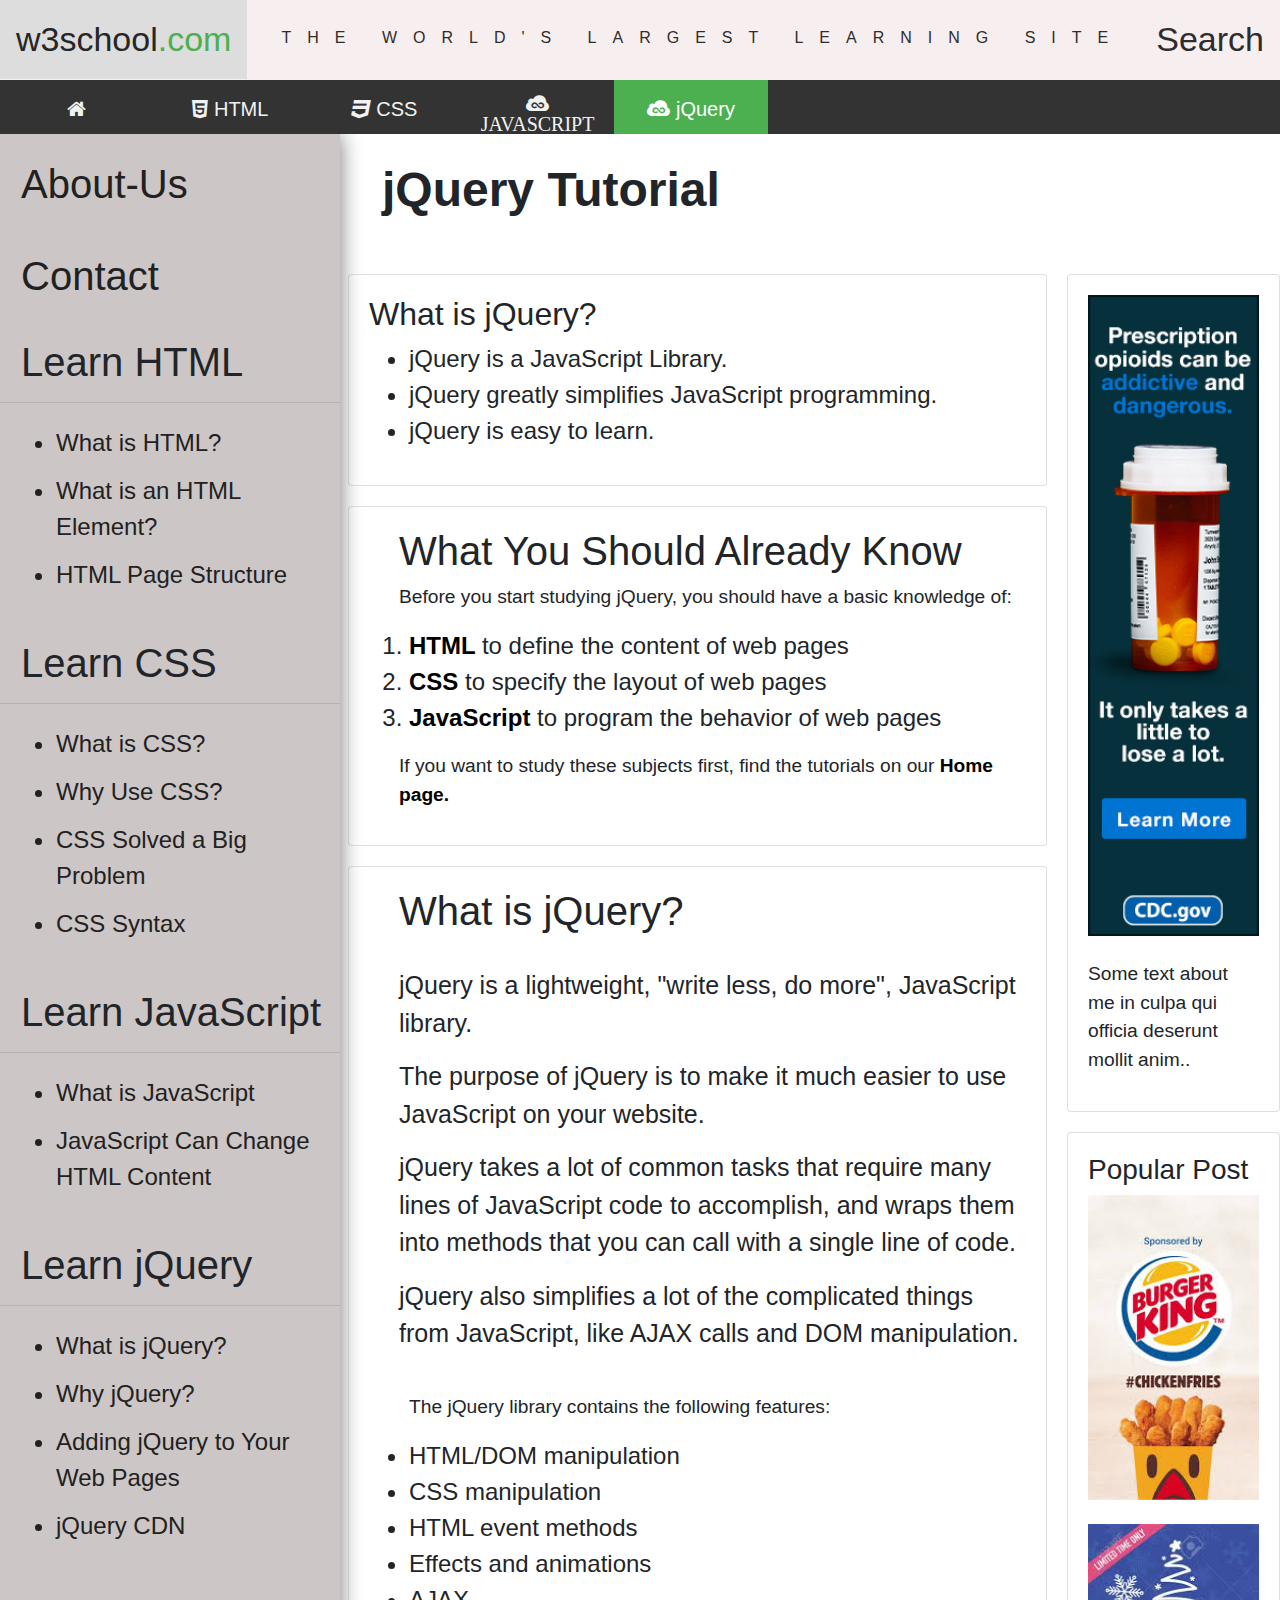
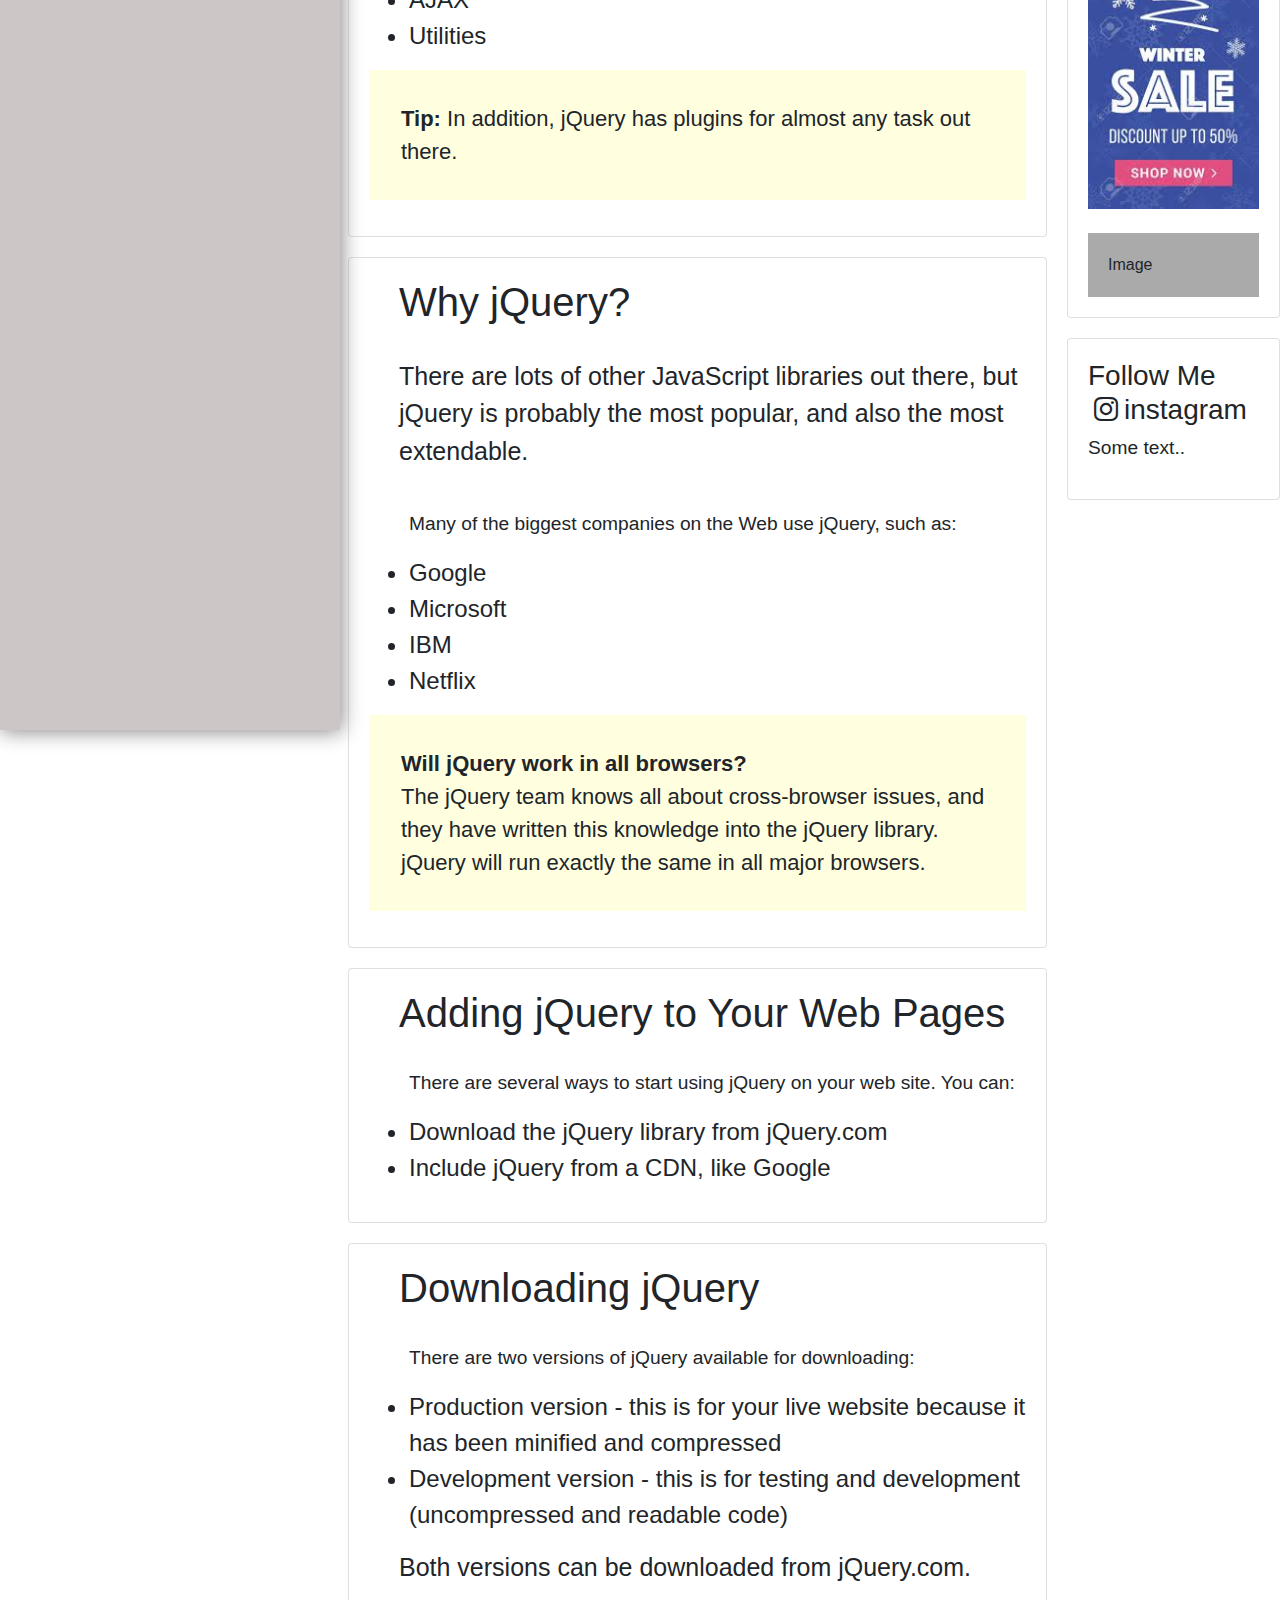
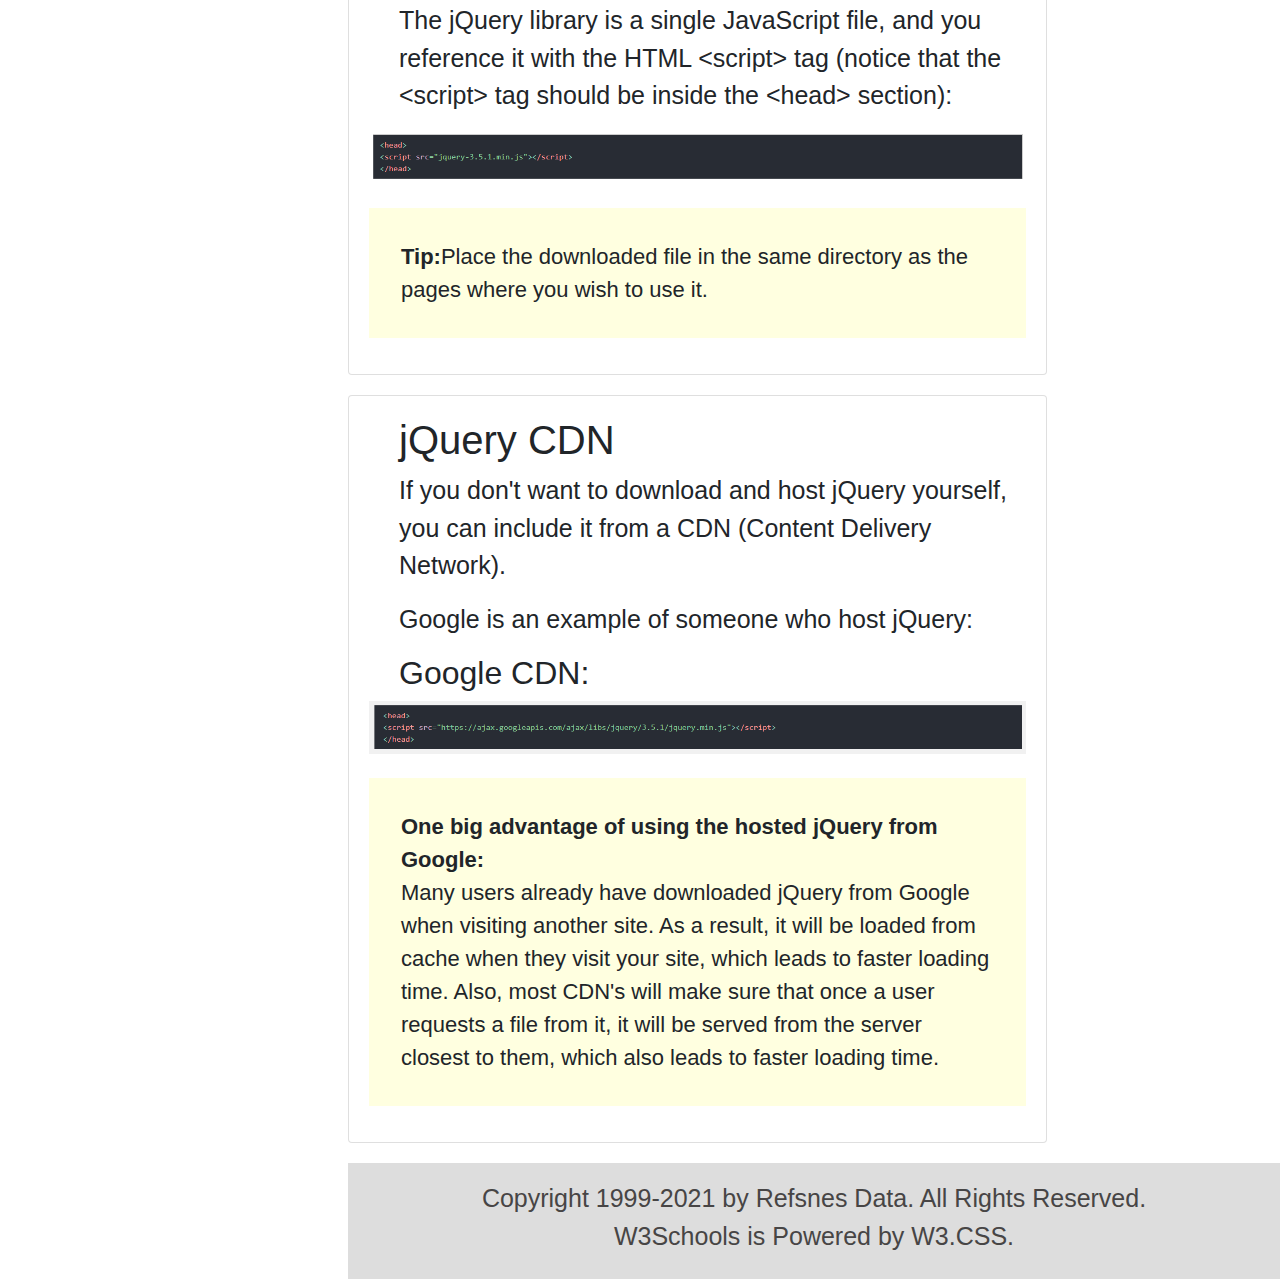
<file: jQuery.html>
<!DOCTYPE html>
<html lang="en">

<head>
    <meta charset="UTF-8">
    <meta name="viewport" content="width=device-width, initial-scale=1.0">
    <link rel="stylesheet" href="https://maxcdn.bootstrapcdn.com/bootstrap/4.0.0/css/bootstrap.min.css"
        integrity="sha384-Gn5384xqQ1aoWXA+058RXPxPg6fy4IWvTNh0E263XmFcJlSAwiGgFAW/dAiS6JXm" crossorigin="anonymous">
    <title>jQury Tutorial</title>

    <!-- Add icon library, linking file for hamburger style in responsive design -->

    <link rel="stylesheet" href="https://cdnjs.cloudflare.com/ajax/libs/font-awesome/4.7.0/css/font-awesome.min.css">
    <!-- end -->



    <!-- css linking files -->
    <!-- <link rel="stylesheet" href="css/maga.css"> -->
    <!-- <link rel="stylesheet" href="css/about.css"> -->
    <!-- <link rel="stylesheet" href="css/body.css"> -->
    <!-- <link rel="stylesheet" href="css/grid.css"> -->
    <link rel="stylesheet" href="css/head.css">
    <link rel="stylesheet" href="css/icon.css">
    <link rel="stylesheet" href="css/index.css">
    <link rel="stylesheet" href="css/login.css">
    <link rel="stylesheet" href="css/nav.css">
    <link rel="stylesheet" href="css/html.css">

    <!-- end -->


</head>

<body>
    <!-- head -->

    <div class="head" style="height: 80px;">
        <a href="index.html">w3school<span class="">.com</span></a>
        <div class="head-right">

            <a href="#about" style="letter-spacing: 16px; font-size:medium; line-height: 3">THE WORLD'S LARGEST LEARNING
                SITE </a>
            <a href="#search">Search</a>
        </div>
    </div>

    <!-- head end here -->

    <!-- navbar -->

    <div class="topnav icon-bar" id="myTopnav">
        <a href="index.html"><i class="fa fa-home"></i></a>
        <a href="html.html"><i class="fa fa-html5"></i> HTML </a>
        <a href="css.html"><i class="fa fa-css3"></i> CSS</a>
        <a href="js.html"><i class="fa fa-jsfiddle"> JAVASCRIPT</i></a>
        <a href="jQuery.html" class="active "> <i class="fa fa-jsfiddle"></i> jQuery</a>
     </div>

    <!-- nav end -->

    <div class="section">

        <div class="sidenav">
          <a href="#about-us" style="margin-left: 5px;"> <h1>About-Us</h1></a>
          <br>
          <a href="contactUs.html" style="margin-left: 5px;"><h1>Contact</h1></a>
          <br>
            <h1 style="margin-left: 21px;">Learn HTML</h1>
            <hr>
           <ul> 
            <a href="html.html">  <li>What is HTML?</li></a>
            <a href="html.html">   <li>What is an HTML Element?</li> </a>
            <a href="html.html">  <li>HTML Page Structure</li> </a>
          </ul>
          <br>
          <h1 style="margin-left: 21px;">Learn CSS</h1>
          <hr>
         <ul> 
          <a href="css.html">  <li>What is CSS?</li></a>
          <a href="css.html">   <li>Why Use CSS?</li> </a>
          <a href="css.html">  <li>CSS Solved a Big Problem</li> </a>
          <a href="css.html">  <li>CSS Syntax</li> </a>
        </ul>
        <br>
        <h1 style="margin-left: 21px;">Learn JavaScript</h1>
        <hr>
       <ul> 
        <a href="js.html">  <li>What is JavaScript</li></a>
        <a href="js.html">   <li>JavaScript Can Change HTML Content</li> </a>
      </ul>
      <br>
      <h1 style="margin-left: 21px;">Learn jQuery</h1>
      <hr>
     <ul> 
      <a href="#wis">  <li>What is jQuery?</li></a>
      <a href="#wj">   <li>Why jQuery?</li> </a>
      <a href="#aj">   <li>Adding jQuery to Your Web Pages</li> </a>
      <a href="#jc">   <li>jQuery CDN</li> </a>
    
    </ul>
    
         
        </div>
    


    <!-- body section which will change in every page -->







    <div class="header">
        <h2>jQuery Tutorial</h2>
    </div>

    <div class="row1">
        <div class="leftcolumn">
            <div id="wis" class="card">

                <h2>What is jQuery?</h2>

                <ul>
                    <li>jQuery is a JavaScript Library.</li>
                    <li>jQuery greatly simplifies JavaScript programming.</li>
                    <li>jQuery is easy to learn.</li>
                </ul>

            </div>


            <div class="card">
                <h1 style="padding-left: 30px;">What You Should Already Know</h1>
                <p style="padding-left: 30px;">Before you start studying jQuery, you should have a basic knowledge of:
                </p>
                <ol>
                    <li> <a href="html.html " style="color: black;"> <b> HTML </b></a> to define the content of web
                        pages</li>
                    <li> <a href="css.html" style="color: black;"> <b> CSS </b></a> to specify the layout of web pages
                    </li>
                    <li> <a href="js.html" style="color: black;"> <b> JavaScript</b> </a> to program the behavior of web
                        pages</li>


                </ol>
                <p style="padding-left: 30px;">If you want to study these subjects first, find the tutorials on our <a
                        href="js.html" style="color: black;"> <b> Home page.</b> </a></p>
            </div>

            <div id="wij" class="card">

                <h1 style="padding-left: 30px;">What is jQuery?</h1>
                <br>
                <p style="padding-left: 30px; font-size: 25px;">jQuery is a lightweight, "write less, do more",
                    JavaScript library.</p>

                <p style="padding-left: 30px; font-size: 25px;">The purpose of jQuery is to make it much easier to use
                    JavaScript on your website.</p>
                <p style="padding-left: 30px; font-size: 25px;">jQuery takes a lot of common tasks that require many
                    lines of JavaScript code to accomplish, and wraps them into methods that you can call with a single
                    line of code.</p>
                <p style="padding-left: 30px; font-size: 25px;">jQuery also simplifies a lot of the complicated things
                    from JavaScript, like AJAX calls and DOM manipulation.</p>
                <br>
                <ul>
                    <p> The jQuery library contains the following features:</p>
                    <li>HTML/DOM manipulation</li>
                    <li>CSS manipulation</li>
                    <li>HTML event methods</li>
                    <li>Effects and animations</li>
                    <li>AJAX</li>
                    <li>Utilities</li>
                </ul>
                <p style="background-color: lightyellow; padding: 2rem; font-size: 22px;"><b>Tip:</b> In addition,
                    jQuery has plugins for almost any task out there.</p>
            </div>

            <div id="wj" class="card">

                <h1 style="padding-left: 30px;">Why jQuery?</h1>
                <br>
                <p style="padding-left: 30px; font-size: 25px;">There are lots of other JavaScript libraries out there,
                    but jQuery is probably the most popular, and also the most extendable.</p>
                <br>
                <ul>
                    <p> Many of the biggest companies on the Web use jQuery, such as:</p>
                    <li>Google</li>
                    <li>Microsoft</li>
                    <li>IBM</li>
                    <li>Netflix</li>
                </ul>
                <p style="background-color: lightyellow; padding: 2rem; font-size: 22px;"><b>Will jQuery work in all
                        browsers?</b> <br> The jQuery team knows all about cross-browser issues, and they have written
                    this knowledge into the jQuery library. jQuery will run exactly the same in all major browsers.</p>
            </div>

            <div id="aj" class="card">

                <h1 style="padding-left: 30px;">Adding jQuery to Your Web Pages</h1>
                <br>
                <ul>
                    <p> There are several ways to start using jQuery on your web site. You can:</p>
                    <li>Download the jQuery library from jQuery.com</li>
                    <li>Include jQuery from a CDN, like Google</li>

                </ul>
            </div>
            <div class="card">

                <h1 style="padding-left: 30px;">Downloading jQuery</h1>
                <br>
                <ul>
                    <p> There are two versions of jQuery available for downloading:</p>
                    <li>Production version - this is for your live website because it has been minified and compressed
                    </li>
                    <li>Development version - this is for testing and development (uncompressed and readable code)</li>
                </ul>
                <p style="padding-left: 30px; font-size: 25px;">Both versions can be downloaded from jQuery.com.</p>
                <p style="padding-left: 30px; font-size: 25px;">The jQuery library is a single JavaScript file, and you
                    reference it with the HTML &lt;script&#62; tag (notice that the &lt;script&#62; tag should be inside
                    the &lt;head&#62; section):</p>
                <img src="img/jQuery/1.PNG" alt="" srcset=""> <br>
                <p style="background-color: lightyellow; padding: 2rem; font-size: 22px;"><b>Tip:</b>Place the
                    downloaded file in the same directory as the pages where you wish to use it.</p>
            </div>

            <div id="jc" class="card">

                <h1 style="padding-left: 30px;">jQuery CDN</h1>

                <p style="padding-left: 30px; font-size: 25px;">If you don't want to download and host jQuery yourself,
                    you can include it from a CDN (Content Delivery Network).</p>
                <p style="padding-left: 30px; font-size: 25px;">Google is an example of someone who host jQuery:</p>
                <h2 style="padding-left: 30px;">Google CDN:</h2>
                <img src="img/jQuery/2.PNG" alt="" srcset=""> <br>
                <p style="background-color: lightyellow; padding: 2rem; font-size: 22px;"><b>One big advantage of using
                        the hosted jQuery from Google:
                    </b> <br>Many users already have downloaded jQuery from Google when visiting another site. As a
                    result, it will be loaded from cache when they visit your site, which leads to faster loading time.
                    Also, most CDN's will make sure that once a user requests a file from it, it will be served from the
                    server closest to them, which also leads to faster loading time.</p>
            </div>

        </div>



        <div class="rightcolumn">
            <div class="card">

                <img src="img/html/StaticAd.jpg" alt="" srcset=""> <br>
                <p>Some text about me in culpa qui officia deserunt mollit anim..</p>
            </div>
            <div class="card">
                <h3>Popular Post</h3>
                <img src="img/html/download.jpg" alt="" srcset=""> <br>
                <img src="img/html/ad.jpg" alt="" srcset=""> <br>
                <div class="fakeimg">Image</div>
            </div>
            <div class="card">
                <h3>Follow Me <i class="fa fa-fw fa-instagram"></i>instagram</h3>
                <p>Some text..</p>
            </div>
        </div>
    </div>

    <div class="footer">
        <h2 style="font-size:25px; color:rgb(71, 69, 69);">Copyright 1999-2021 by Refsnes Data. All Rights Reserved.
        </h2>
        <h2 style="font-size:25px; color:rgb(71, 69, 69);">W3Schools is Powered by W3.CSS.</h2>
    </div>




    <!-- body till this point -->


    <!-- login form -->

    <div id="id01" class="modal">

        <form class="modal-content animate" action="/action_page.php" method="post">
            <div class="imgcontainer">
                <span onclick="document.getElementById('id01').style.display='none'" class="close"
                    title="Close Modal">&times;</span>
                <img src="img/avtar.jpg" alt="Avatar" class="avatar">
            </div>

            <div class="container">
                <label for="uname"><b>Username</b></label>
                <input type="text" placeholder="Enter Username" name="uname" required>

                <label for="psw"><b>Password</b></label>
                <input type="password" placeholder="Enter Password" name="psw" required>

                <button type="submit">Login</button>
                <label>
                    <input type="checkbox" checked="checked" name="remember"> Remember me
                </label>
            </div>

            <div class="container" style="background-color:#f1f1f1">
                <a href="signin.html"><button type="button" class="cancelbtn">Sign Up</button></a>
                <button type="button" onclick="document.getElementById('id01').style.display='none'"
                    class="cancelbtn">Cancel</button>
                <span class="psw">Forgot <a href="#">password?</a></span>
            </div>
        </form>
    </div>



    <!-- end  -->

    <!-- login end -->

</body>

<!-- js file  -->
<script>
    // Get the modal
    var modal = document.getElementById('id01');

    // When the user clicks anywhere outside of the modal, close it
    window.onclick = function (event) {
        if (event.target == modal) {
            modal.style.display = "none";
        }
    }
</script>
<script src="js/nav.js"></script>
<script src="js/grid.js"></script>
<!-- js file ends -->

</html>
</file>
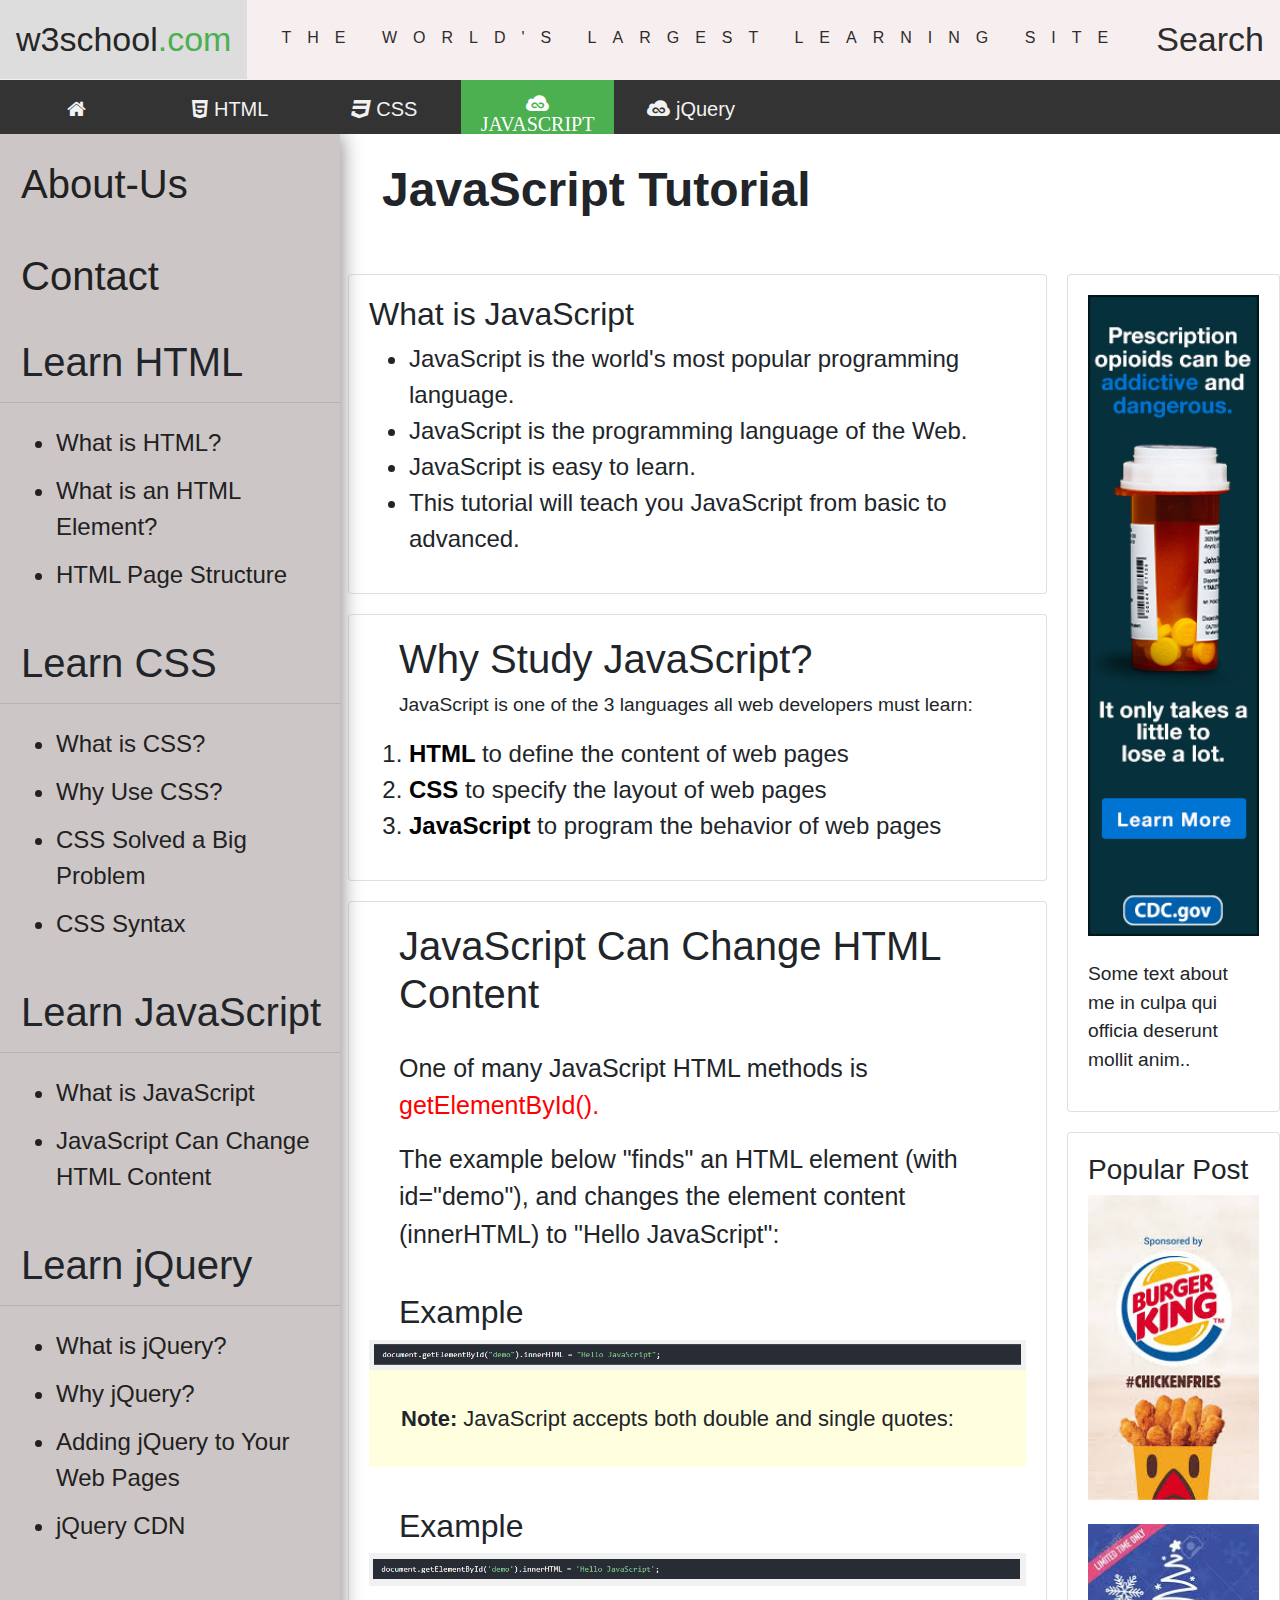
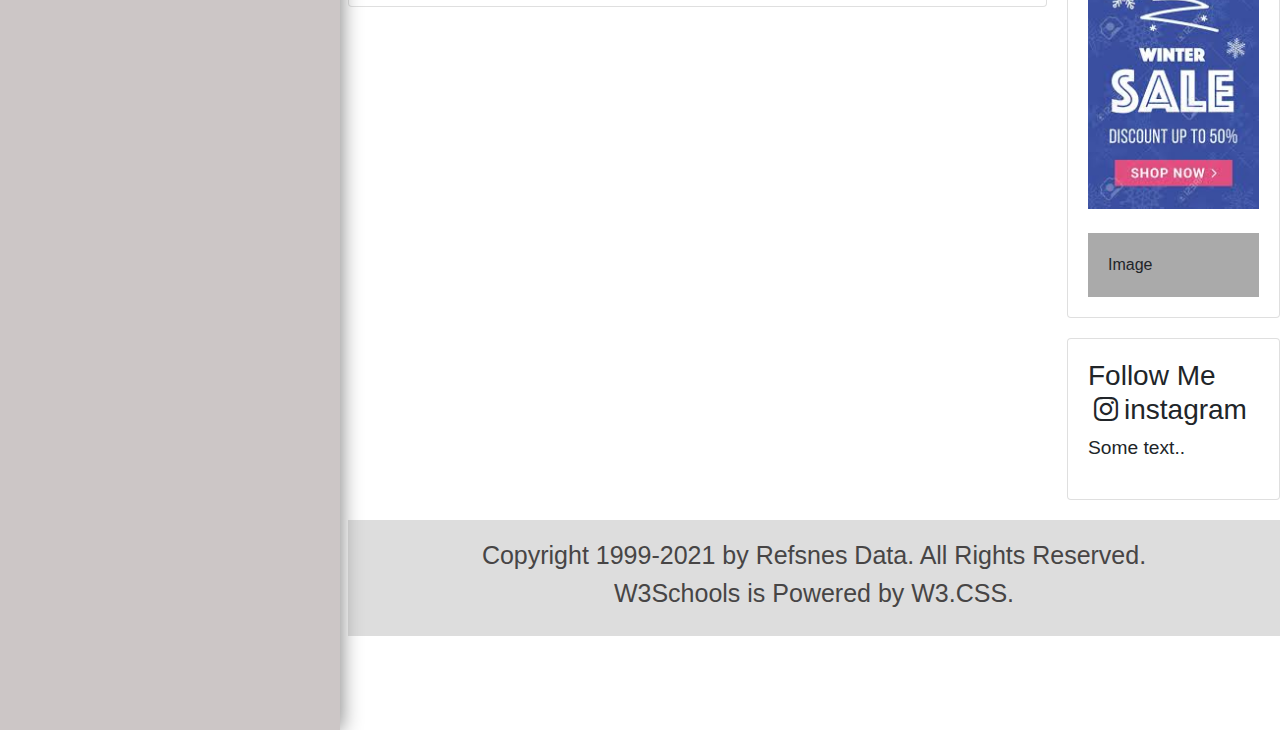
<file: js.html>
<!DOCTYPE html>
<html lang="en">

<head>
    <meta charset="UTF-8">
    <meta name="viewport" content="width=device-width, initial-scale=1.0">
    <link rel="stylesheet" href="https://maxcdn.bootstrapcdn.com/bootstrap/4.0.0/css/bootstrap.min.css"
        integrity="sha384-Gn5384xqQ1aoWXA+058RXPxPg6fy4IWvTNh0E263XmFcJlSAwiGgFAW/dAiS6JXm" crossorigin="anonymous">
    <title>JavaScript Tutorial</title>

    <!-- Add icon library, linking file for hamburger style in responsive design -->

    <link rel="stylesheet" href="https://cdnjs.cloudflare.com/ajax/libs/font-awesome/4.7.0/css/font-awesome.min.css">
    <!-- end -->
    <!-- css linking files -->
     <link rel="stylesheet" href="css/head.css">
    <link rel="stylesheet" href="css/icon.css">
    <link rel="stylesheet" href="css/index.css">
    <link rel="stylesheet" href="css/login.css">
    <link rel="stylesheet" href="css/nav.css">
    <link rel="stylesheet" href="css/html.css">
    <!-- end -->
</head>
<body>
    <!-- head -->
    <div class="head" style="height: 80px;">
        <a href="index.html">w3school<span class="">.com</span></a>
        <div class="head-right">

            <a href="#about" style="letter-spacing: 16px; font-size:medium; line-height: 3">THE WORLD'S LARGEST LEARNING
                SITE </a>
            <a href="#search">Search</a>
        </div>
    </div>
    <!-- head end here -->

    <!-- navbar -->
    <div class="topnav icon-bar" id="myTopnav">
        <a href="index.html"><i class="fa fa-home"></i></a>
        <a href="html.html"><i class="fa fa-html5"></i> HTML </a>
        <a href="css.html"><i class="fa fa-css3"></i> CSS</a>
        <a href="js.html" class="active "><i class="fa fa-jsfiddle"> JAVASCRIPT</i></a>
        <a href="jQuery.html"> <i class="fa fa-jsfiddle"></i> jQuery</a>
    </div>
    <!-- nav end -->
    <div class="section">
        <div class="sidenav">
          <a href="#about-us" style="margin-left: 5px;"> <h1>About-Us</h1></a>
          <br>
          <a href="contactUs.html" style="margin-left: 5px;"><h1>Contact</h1></a>
          <br>
            <h1 style="margin-left: 21px;">Learn HTML</h1>
            <hr>
           <ul> 
            <a href="#services">  <li>What is HTML?</li></a>
            <a href="#services">   <li>What is an HTML Element?</li> </a>
            <a href="#services">  <li>HTML Page Structure</li> </a>
          </ul>
          <br>
          <h1 style="margin-left: 21px;">Learn CSS</h1>
          <hr>
         <ul> 
          <a href="#services">  <li>What is CSS?</li></a>
          <a href="#services">   <li>Why Use CSS?</li> </a>
          <a href="#services">  <li>CSS Solved a Big Problem</li> </a>
          <a href="#services">  <li>CSS Syntax</li> </a>
        </ul>
        <br>
        <h1 style="margin-left: 21px;">Learn JavaScript</h1>
        <hr>
       <ul> 
        <a href="#services">  <li>What is JavaScript</li></a>
        <a href="#services">   <li>JavaScript Can Change HTML Content</li> </a>
      </ul>
      <br>
      <h1 style="margin-left: 21px;">Learn jQuery</h1>
      <hr>
     <ul> 
      <a href="#services">  <li>What is jQuery?</li></a>
      <a href="#services">   <li>Why jQuery?</li> </a>
      <a href="#services">   <li>Adding jQuery to Your Web Pages</li> </a>
      <a href="#services">   <li>jQuery CDN</li> </a>
        </ul>
        </div>
        <!-- body section which will change in every page -->
   <div class="header">
        <h2>JavaScript Tutorial</h2>
    </div>
    <div class="row1">
        <div class="leftcolumn">
            <div class="card">
                <h2>What is JavaScript</h2>
                <ul>
                    <li>JavaScript is the world's most popular programming language.</li>
                    <li>JavaScript is the programming language of the Web.</li>
                    <li>JavaScript is easy to learn.</li>
                    <li>This tutorial will teach you JavaScript from basic to advanced.</li>
                </ul>
            </div>
            <div class="card">
                <h1 style="padding-left: 30px;">Why Study JavaScript?</h1>
                <p style="padding-left: 30px;">JavaScript is one of the 3 languages all web developers must learn:</p>
                <ol>
                    <li> <a href="html.html " style="color: black;"> <b> HTML </b></a> to define the content of web
                        pages</li>
                    <li> <a href="css.html" style="color: black;"> <b> CSS </b></a> to specify the layout of web pages
                    </li>
                    <li> <a href="js.html" style="color: black;"> <b> JavaScript</b> </a> to program the behavior of web
                        pages</li>
                </ol>
            </div>
            <div class="card">
                <h1 style="padding-left: 30px;">JavaScript Can Change HTML Content</h1>
                <br>
                <p style="padding-left: 30px; font-size: 25px;">One of many JavaScript HTML methods is <span
                        style="color: red;">
                        getElementById().</span></p>
                <p style="padding-left: 30px; font-size: 25px;">The example below "finds" an
                    HTML element (with id="demo"), and changes the element content (innerHTML) to "Hello JavaScript":
                </p>
                <br>
                <h2 style="padding-left: 30px;">Example</h2>
                <img src="img/js/Capture.PNG" style="width:100%;" alt="" srcset="">
                <p style="background-color: lightyellow; padding: 2rem; font-size: 22px;"><b>Note:</b> JavaScript
                    accepts both double and single quotes:</p>
                <br>
                <h2 style="padding-left: 30px;">Example</h2>
                <img src="img/js/2.PNG" style="width:100%;" alt="" srcset="">
            </div>
        </div>
        <div class="rightcolumn">
            <div class="card">
                <img src="img/html/StaticAd.jpg" alt="" srcset=""> <br>
                <p>Some text about me in culpa qui officia deserunt mollit anim..</p>
            </div>
            <div class="card">
                <h3>Popular Post</h3>
                <img src="img/html/download.jpg" alt="" srcset=""> <br>
                <img src="img/html/ad.jpg" alt="" srcset=""> <br>
                <div class="fakeimg">Image</div>
            </div>
            <div class="card">
                <h3>Follow Me <i class="fa fa-fw fa-instagram"></i>instagram</h3>
                <p>Some text..</p>
            </div>
        </div>
    </div>
    <div class="footer">
        <h2 style="font-size:25px; color:rgb(71, 69, 69);">Copyright 1999-2021 by Refsnes Data. All Rights Reserved.
        </h2>
        <h2 style="font-size:25px; color:rgb(71, 69, 69);">W3Schools is Powered by W3.CSS.</h2>
    </div>
    <!-- body till this point -->
   <!-- login form -->
    <div id="id01" class="modal">

        <form class="modal-content animate" action="/action_page.php" method="post">
            <div class="imgcontainer">
                <span onclick="document.getElementById('id01').style.display='none'" class="close"
                    title="Close Modal">&times;</span>
                <img src="img/avtar.jpg" alt="Avatar" class="avatar">
            </div>

            <div class="container">
                <label for="uname"><b>Username</b></label>
                <input type="text" placeholder="Enter Username" name="uname" required>

                <label for="psw"><b>Password</b></label>
                <input type="password" placeholder="Enter Password" name="psw" required>

                <button type="submit">Login</button>
                <label>
                    <input type="checkbox" checked="checked" name="remember"> Remember me
                </label>
            </div>

            <div class="container" style="background-color:#f1f1f1">
                <a href="signin.html"><button type="button" class="cancelbtn">Sign Up</button></a>
                <button type="button" onclick="document.getElementById('id01').style.display='none'"
                    class="cancelbtn">Cancel</button>
                <span class="psw">Forgot <a href="#">password?</a></span>
            </div>
        </form>
    </div>



    <!-- end  -->

    <!-- login end -->

</body>

<!-- js file  -->
<script>
    // Get the modal
    var modal = document.getElementById('id01');

    // When the user clicks anywhere outside of the modal, close it
    window.onclick = function (event) {
        if (event.target == modal) {
            modal.style.display = "none";
        }
    }
</script>
<script src="js/nav.js"></script>
<script src="js/grid.js"></script>
<!-- js file ends -->

</html>
</file>
<file: css/body.css>
* {
  box-sizing:border-box;
}

body {
  margin: 0;
  font-family: Arial, Helvetica, sans-serif;
}

.container1 {
  padding: 64px;
}

.row:after {
  content: "";
  display: table;
  clear: both
}

.column-66 {
  float: left;
  width: 66.66666%;
  padding: 20px;
}

.column-33 {
  float: left;
  width: 33.33333%;
  
  padding: 20px;
}

/* .large-font {
  font-size: 151%;
} */



.button {
  border: none;
  color: white;
  padding: 14px 0px;
  font-size: 20px;
  cursor: pointer;
  background-color: #4CAF50;
  width: 50%;
}

img {
  /* display: block; */
  height: auto;
  max-width: 100%;
}

@media screen and (max-width: 1000px) {
  .column-66,
  .column-33 {
    width: 100%;
    text-align: center;
    height: auto;
  }
  img {
    margin: auto;
  }
  .button {
    border: none;
    color: white;
    padding: 3px 0px;
    font-size: 30px;
    cursor: pointer;
    background-color: #4CAF50;
    width: 50%;
  }
 
}
</file>
<file: css/grid.css>
* {
  box-sizing: border-box;
}


/* Create two equal columns that floats next to each other */
.column {
  float: left;
  width: 50%;
  height: 236px;
  padding: 1rem 1rem;
  border: 1px solid black;
}

/* Clear floats after the columns */
.row1:after {
  content: "";
  display: table;
  clear: both;
 
}
/* Style the buttons */
.btn0 {
  border: none;
  outline: none;
  padding: 12px 16px;
  background-color: #666;
  cursor: pointer;
}

.btn0:hover {
  background-color: #ddd;

}

.btn0.active {
  background-color: #666;
  color: white;
}
</file>
<file: css/head.css>
/* Add a black background color to the top navigation */
.head {
    background-color: rgb(247, 239, 239);
    overflow: hidden;
    height: auto;
}

/* Style the links inside the navigation bar */
.head a {
  float: left;
  color: #2e2c2c;
  text-align: center;
  padding: 14px 16px;
  text-decoration: none;
  font-size: 34px;
}

/* Change the color of links on hover */
.head a:hover {
  background-color: #ddd;
  color: rgb(39, 38, 38);
}

/* Add a color to the active/current link */
.head span {
  color: #4caf50;
}

/* Right-aligned section inside the top navigation */
.head-right {
  float: right;
}
</file>
<file: css/icon.css>
.icon-bar {
    width: 100%; /* Full-width */
    background-color: #555; /* Dark-grey background */
    overflow: hidden; /* Overflow due to float */
  }
  
  .icon-bar a {
    float: left; /* Float links side by side */
    text-align: center; /* Center-align text */
    width: 12%; /* Equal width (5 icons with 20% width each = 100%) */
    padding: 12px 0; /* Some top and bottom padding */
    transition: all 0.3s ease; /* Add transition for hover effects */
    color: white; /* White text color */
    font-size: 36px; /* Increased font size */
    
  }
  
  .icon-bar a:hover {
    background-color: #000; /* Add a hover color */
  }
  
  .active {
    background-color: #4CAF50; /* Add an active/current color */
  }
</file>
<file: css/index.css>
/* top head styling */

  .head{
    height: 8vh;
  }




/* sidebar styling */
.section{
    /* border: black 1px solid; */
    height: auto;
}
.sidenav {
    box-sizing: border-box;
    box-shadow:1px 1px 20px gray;
    height: 244%;
    width: 340px;
    position: absolute;
    z-index: 1;
    left: 0;
    background-color: rgb(204, 198, 198);
    overflow-x: hidden;
    padding-top: 20px;
    scroll-behavior: smooth;
  }
  
  .sidenav a {
    padding: 6px 8px 6px 16px;
    text-decoration: none;
    font-size: 20px;
    color: #222121;
    display: block;
  }
  
  .sidenav a:hover {
    color: #f1f1f1;
  }

  /* body styling */
  
  .container1 {
    margin-left: 239px; /* Same as the width of the sidenav */
    font-size: 20px; /* Increased text to enable scrolling */
    padding: 48.203px;
    padding-top: 100px;
    height: 700px;
    margin-bottom: 25px;
  }
  .column-66
  {
    
    width: 50%;
  }
  .column-33
  {
 
    width: 50%;
  }
  
 /* Footer */
 .footer {
  box-sizing: border-box;
  max-width: 100%;
  margin-left: 348px;
  padding: 20px;
  text-align: center;
  background: #ddd;
  margin-top: 20px;
}


  /* responsive contaner for mobile */
  @media (min-width: 1200px){
    .container1 {
        max-width: 91%;
        margin-left: 342px;
    }
    .grid{
      max-width: 90%;
      margin-left: 342px;
      padding: 3rem;
      background-color: rgb(46, 46, 46);
  }
  #about-us{
    margin-top: 135px; ;
    max-width: 90%;
    margin-left: 342px;
}
    }

    @media screen and (max-width: 1000px) {
      .column-66,
      .column-33 {
        width: 100%;
        text-align: center;
      }
      img {
        margin: auto;
      }
      .container1 {

        margin-left: 0px; /* Same as the width of the sidenav */
        font-size: 28px; /* Increased text to enable scrolling */
        padding: 48.203px;
        height: auto;
      }
      .sidenav{
        display: none;
        }
    .grid{
      margin: 4px;
    
       }
       #about-us{
        margin-top: 135px; ;
        width: 90%;
        margin-left: 0px;
    }
    .head {
      display: none;
   }
  .footer{
    margin:0px;
    height: auto;
    width: 100%;
  }
  button
  {
    display: none;
  }
    }
  /* body style-end */

  /* utlity class */
    
  p{
    font-size: 1.2rem;
  }
  /* end  */
</file>
<file: css/login.css>
body {font-family: Arial, Helvetica, sans-serif;
  box-sizing: border-box;}

/* Full-width input fields */
input[type=text], input[type=password] {
  width: 100%;
  padding: 12px 20px;
  margin: 8px 0;
  display: inline-block;
  border: 1px solid #ccc;
  box-sizing: border-box;
}

/* Set a style for all buttons */
button {
  background-color: #333;
  color: white;
  margin: 14px 0px;
  border: none;
  cursor: pointer;
  width: 100%;
}

button:hover {
  opacity: 0.8;
  background-color: #ddd;
    color: black;
}

/* Extra styles for the cancel button */
.cancelbtn {
  width: auto;
  padding: 10px 18px;
  background-color: #f44336;
}

/* Center the image and position the close button */
.imgcontainer {
  text-align: center;
  margin: 10px 0px 0px 0px;
  position: relative;
}

img.avatar {
  width: 28%;
  height: 100%;
  border-radius: 50%;
}

.container {
  padding: 16px;
}

span.psw {
  float: right;
  padding-top: 16px;
}

/* The Modal (background) */
.modal {
  display: none; /* Hidden by default */
  z-index: 1; /* Sit on top */
  left: 0;
  top: 0;
  width: 100%; /* Full width */
  height: 100%; /* Full height */
  overflow: auto; /* Enable scroll if needed */
  background-color: rgb(0,0,0); /* Fallback color */
  background-color: rgba(0,0,0,0.4); /* Black w/ opacity */
  padding-top: 60px;
}

/* Modal Content/Box */
.modal-content {
  background-color: #fefefe;
  margin: 5% auto 15% auto; /* 5% from the top, 15% from the bottom and centered */
  border: 1px solid #888;
  width: 60%; /* Could be more or less, depending on screen size */
  position: fixed;/* Stay in place */
  left: 433px;
}

/* The Close Button (x) */
.close {
  position: absolute;
  right: 25px;
  top: 0;
  color: #000;
  font-size: 35px;
  font-weight: bold;
}

.close:hover,
.close:focus {
  color: red;
  cursor: pointer;
}

/* Add Zoom Animation */
.animate {
  -webkit-animation: animatezoom 0.6s;
  animation: animatezoom 0.6s
}

@-webkit-keyframes animatezoom {
  from {-webkit-transform: scale(0)} 
  to {-webkit-transform: scale(1)}
}
  
@keyframes animatezoom {
  from {transform: scale(0)} 
  to {transform: scale(1)}
}

/* Change styles for span and cancel button on extra small screens */
@media screen and (max-width: 300px) {
  span.psw {
     display: block;
     float: none;
  }
  .cancelbtn {
     width: 100%;
  }
}
</file>
<file: css/nav.css>
.topnav {
    background-color: #333;
    overflow: hidden;
    position: sticky;
    top: 0px;
    z-index: 2;
    height: 54px;
  }
  
  /* Style the links inside the navigation bar */
  .topnav a {
    float: left;
    display: block;
    color: #f2f2f2;
    text-align: center;
    padding: 14px 16px;
    text-decoration: none;
    font-size: 20px;
  }
  
  /* Change the color of links on hover */
  .topnav a:hover {
    background-color: #ddd;
    color: black;
  }
  
  /* Add an active class to highlight the current page */
  .topnav a.active {
    background-color: #4CAF50;
    color: white;
  }
  
  /* Hide the link that should open and close the topnav on small screens */
  .topnav .icon {
    display: none;
  }


/* media queroies for responsive design */
@media screen and (max-width: 600px) {
    .topnav a:not(:first-child) {display: none;}
    .topnav a.icon {
      float: right;
      display: block;
    }
  }
  
  /* The "responsive" class is added to the topnav with JavaScript when the user clicks on the icon. This class makes the topnav look good on small screens (display the links vertically instead of horizontally) */
  @media screen and (max-width: 600px) {
    .topnav.responsive {position: relative;}
    .topnav.responsive a.icon {
      position: absolute;
      right: 0;
      top: 0;
    }
    .topnav.responsive a {
      float: none;
      display: block;
      text-align: left;
    }
  }
</file>
<file: css/contactUs.css>
* {
    box-sizing: border-box;
  }
  
  /* Style inputs */
  input[type=text], select, textarea {
    width: 100%;
    padding: 12px;
    border: 1px solid #ccc;
    margin-top: 6px;
    margin-bottom: 16px;
    resize: vertical;
  }
  
  input[type=submit] {
    background-color: #4CAF50;
    color: white;
    padding: 12px 20px;
    border: none;
    cursor: pointer;
  }
  
  input[type=submit]:hover {
    background-color: #45a049;
  }
  
  /* Style the container/contact section */
  .container_2 {

    border-radius: 5px;
    background-color: #f2f2f2;
    padding: 10px;
    max-width: 70%;
    margin-left: 552px;
    padding-top: 90px;
    height: 90vh; ;
  }
  
  /* Create two columns that float next to eachother */
  .column_2 {
    float: left;
    width: 50%;
    margin-top: 6px;
    padding: 20px;
    overflow: hidden;
  }
  
  /* Clear floats after the columns */
  .row:after {
    content: "";
    display: table;
    clear: both;
  }
  
  /* Responsive layout - when the screen is less than 600px wide, make the two columns stack on top of each other instead of next to each other */
  @media screen and (max-width: 600px) {
    .column_2, input[type=submit] {
      width: 100%;
      margin-top: 0;
    }
  }
</file>
<file: css/html.css>
* {
      box-sizing: border-box;
    }
    
    /* Add a gray background color with some padding */
   
    
    /* Header/Blog Title */
    .header {
      padding: 27px 40px;
      font-size: 20px;
      margin-left: 342px;
      background: white;
      max-width: 88%;
    
      font-weight: bold;
    }
    .header h2{
        font-weight: bold;
        font-size: 3rem;
      }
      li{
          font-size: 1.5rem;
      }
      li span{
        color: red;
    }
    .row1{
        box-sizing: border-box;
        max-width: 100%;
        margin-left: 348px;
    }
    .footer{
     
        box-sizing: border-box;
        max-width: 100%;
        margin-left: 348px;

    }
    
    /* Create two unequal columns that floats next to each other */
    /* Left column */
    .leftcolumn {   
      float: left;
      width: 75%;
    }
    
    /* Right column */
    .rightcolumn {
      float: left;
      width: 25%;
      padding-left: 20px;
    }
    
    /* Fake image */
    .fakeimg {
      background-color: #aaa;
      width: 100%;
      padding: 20px;
    }
    
    /* Add a card effect for articles */
    .card {
       background-color: white;
       padding: 20px;
       margin-top: 20px;
    }
    img
    {
      width: 100%;
    }
    /* Clear floats after the columns */
    .row1:after {
      content: "";
      display: table;
      clear: both;
     
    }
    
    /* Footer */
    .footer {
      padding: 20px;
      text-align: center;
      background: #ddd;
      margin-top: 20px;
    }
    
    /* Responsive layout - when the screen is less than 800px wide, make the two columns stack on top of each other instead of next to each other */
    @media screen and (max-width: 800px) {
      .leftcolumn, .rightcolumn {   
        width: 100%;
        padding: 0;
      }
      .row1{
          margin-left: 0px;
      }
      .header{
        margin-left: 0px;
      }
      .footer{
        margin-left: 0px;
      }
    }
</file>
<file: css/about.css>
html {
  box-sizing: border-box;
}
/* #about-us{
    margin-top: 135px; ;
    width: 90%;
    margin-left: 245px;
} */
img{
    width:100%;
       
}
*, *:before, *:after {
  box-sizing: inherit;
}

.column2 {
  float: left;
  width: 33.3%;
  margin-bottom: 16px;
  padding: 0 8px;
}

.card {
  box-shadow: 0 4px 8px 0 rgba(0, 0, 0, 0.2);
  margin: 8px;
}

.about-section {
  padding: 50px;
  text-align: center;
  background-color: #474e5d;
  color: white;
}

.container2 {
  padding: 0 16px;
}

.container2::after, .row::after {
  content: "";
  clear: both;
  display: table;
}

.title {
  color: grey;
}

.button1 {
  border: none;
  outline: 0;
  display: inline-block;
  padding: 8px;
  color: white;
  background-color: #000;
  text-align: center;
  cursor: pointer;
  width: 100%;
}

.button1:hover {
  background-color: #555;
}

@media screen and (max-width: 1000px) {
  .column2 {
    width: 100%;
    display: block;
  }
}
</file>
